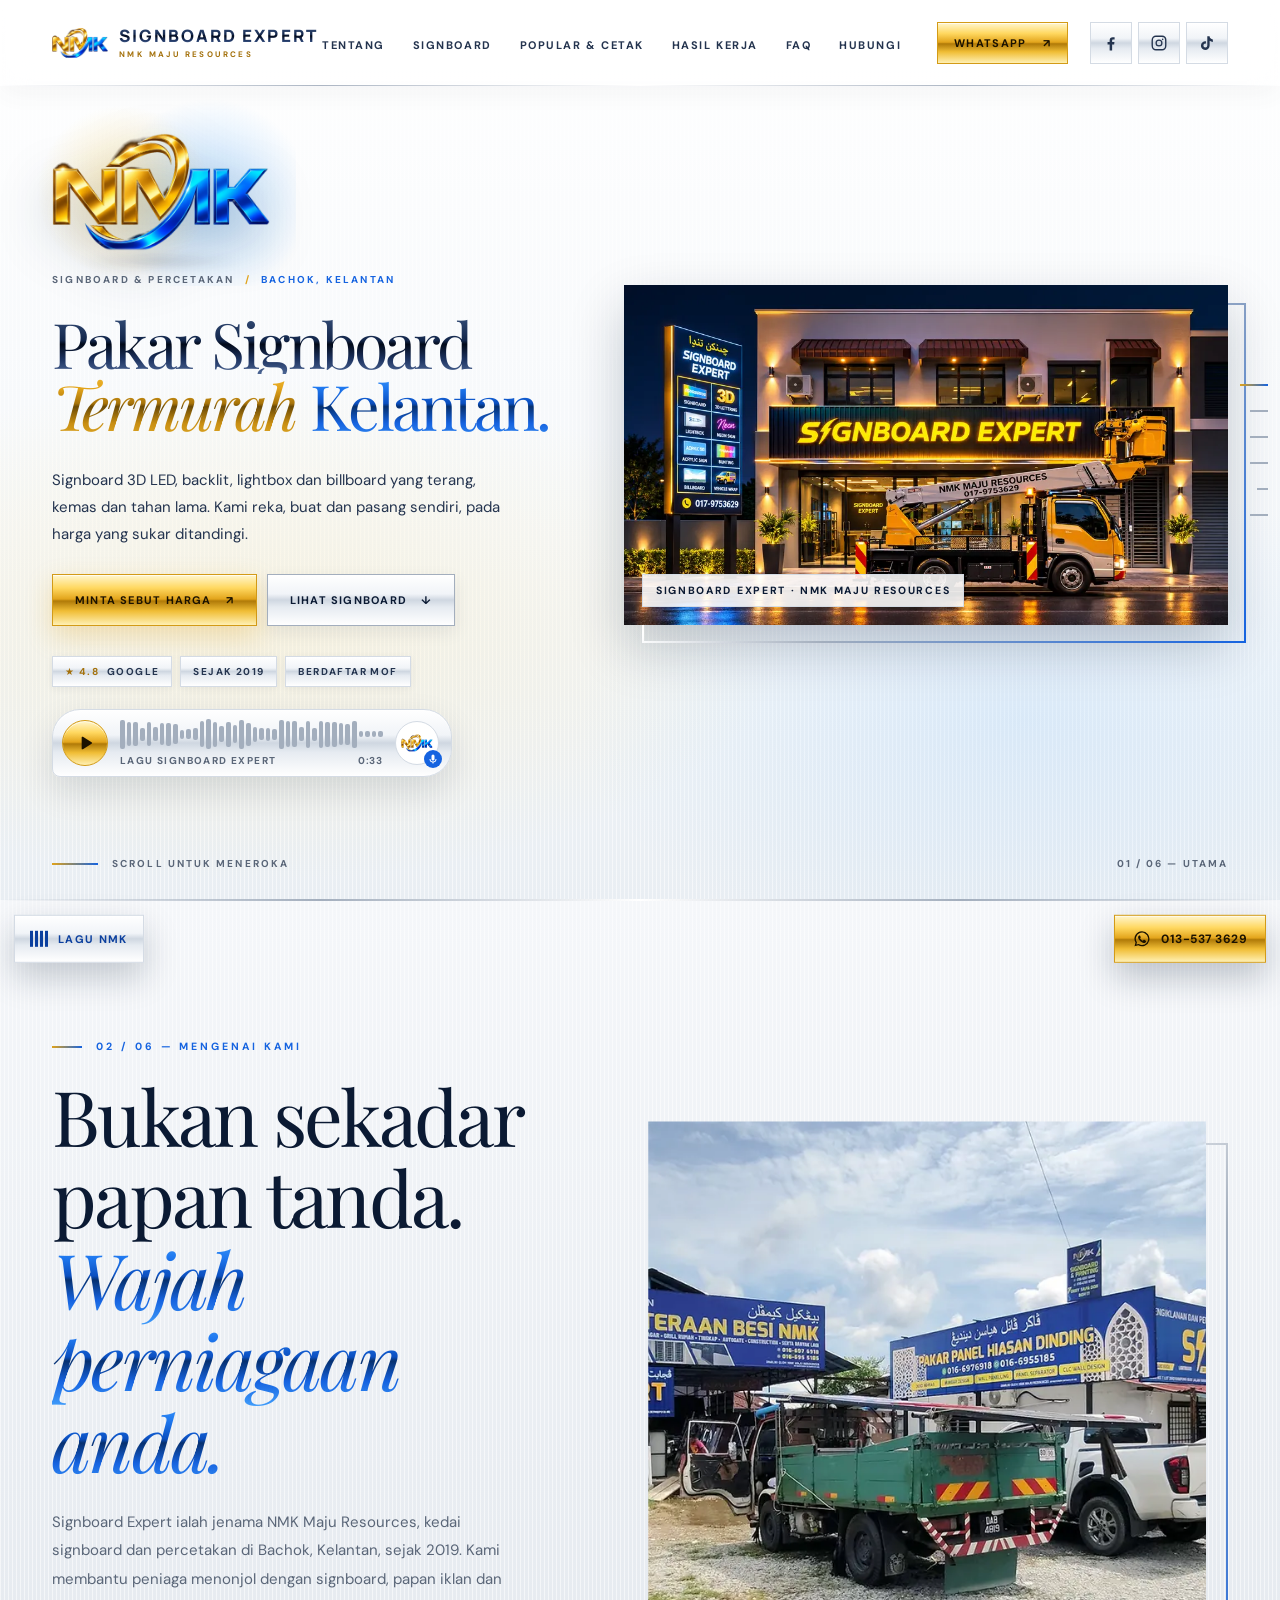
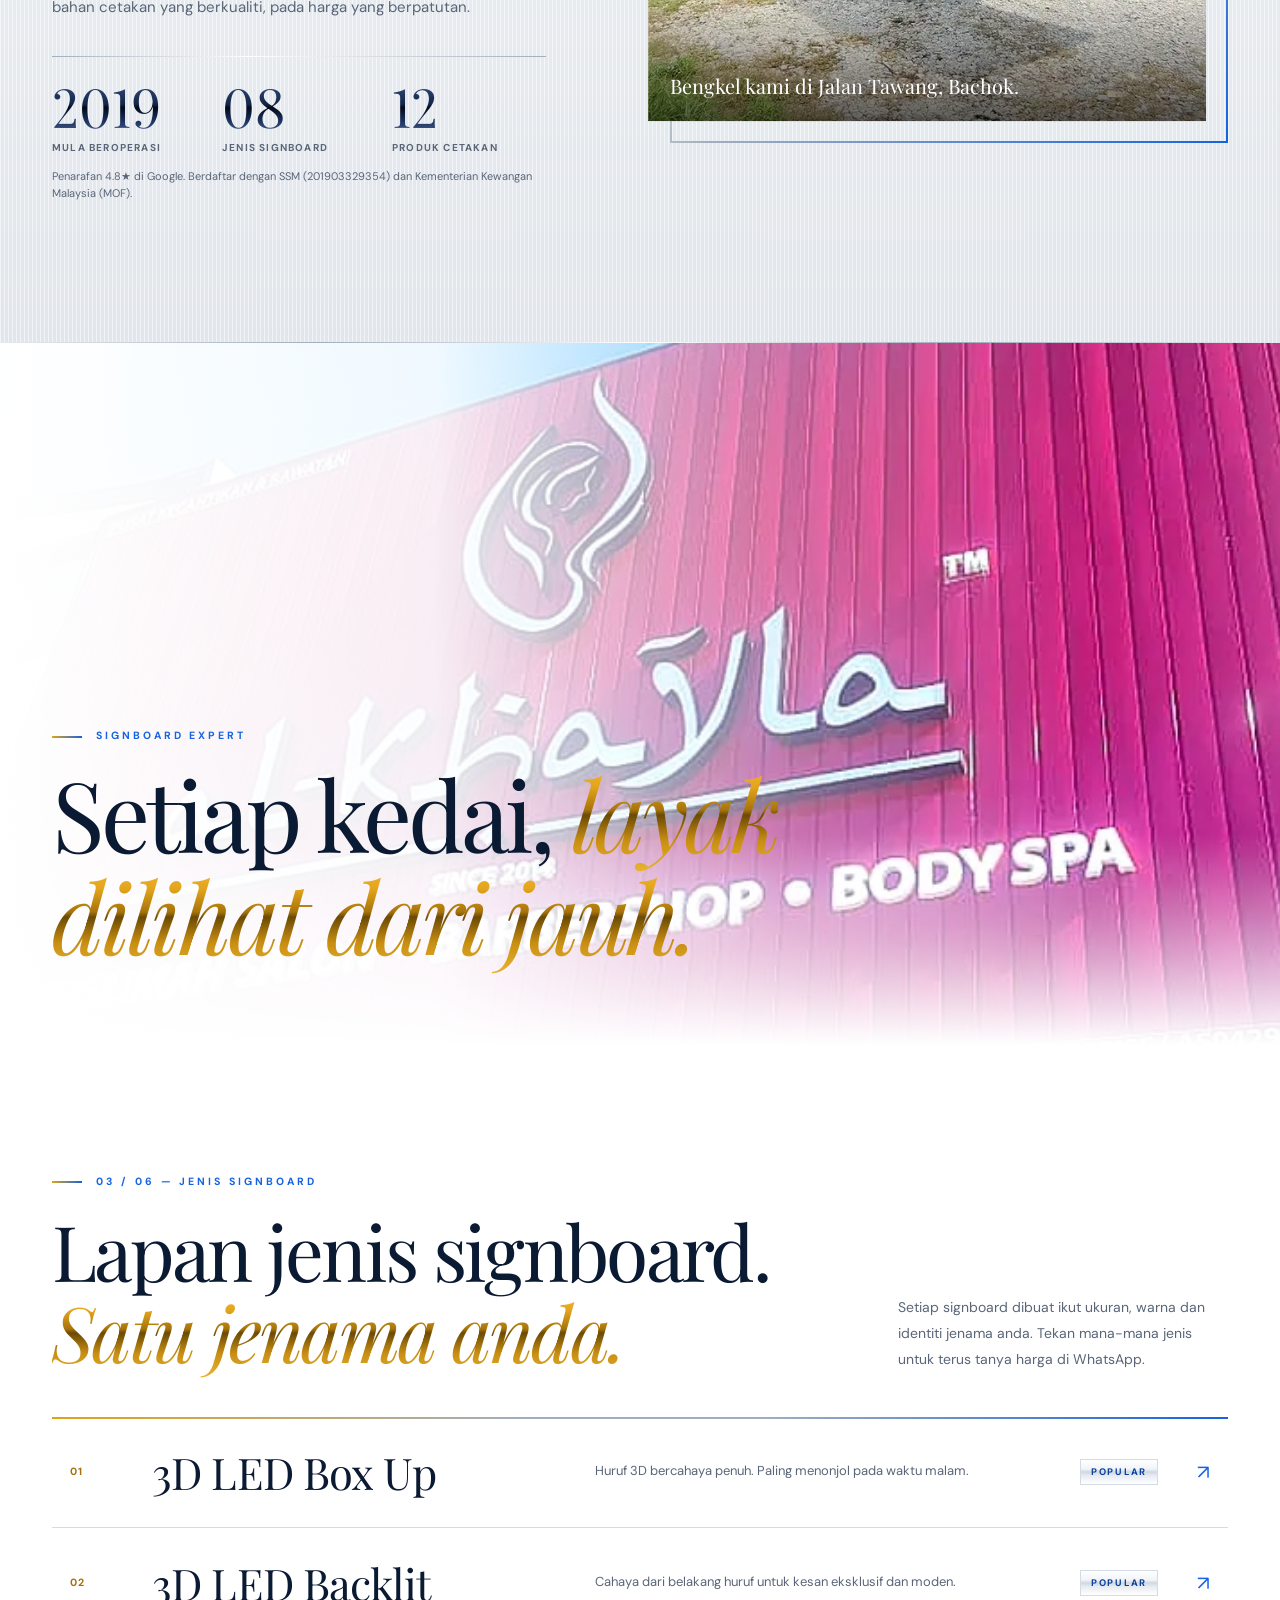
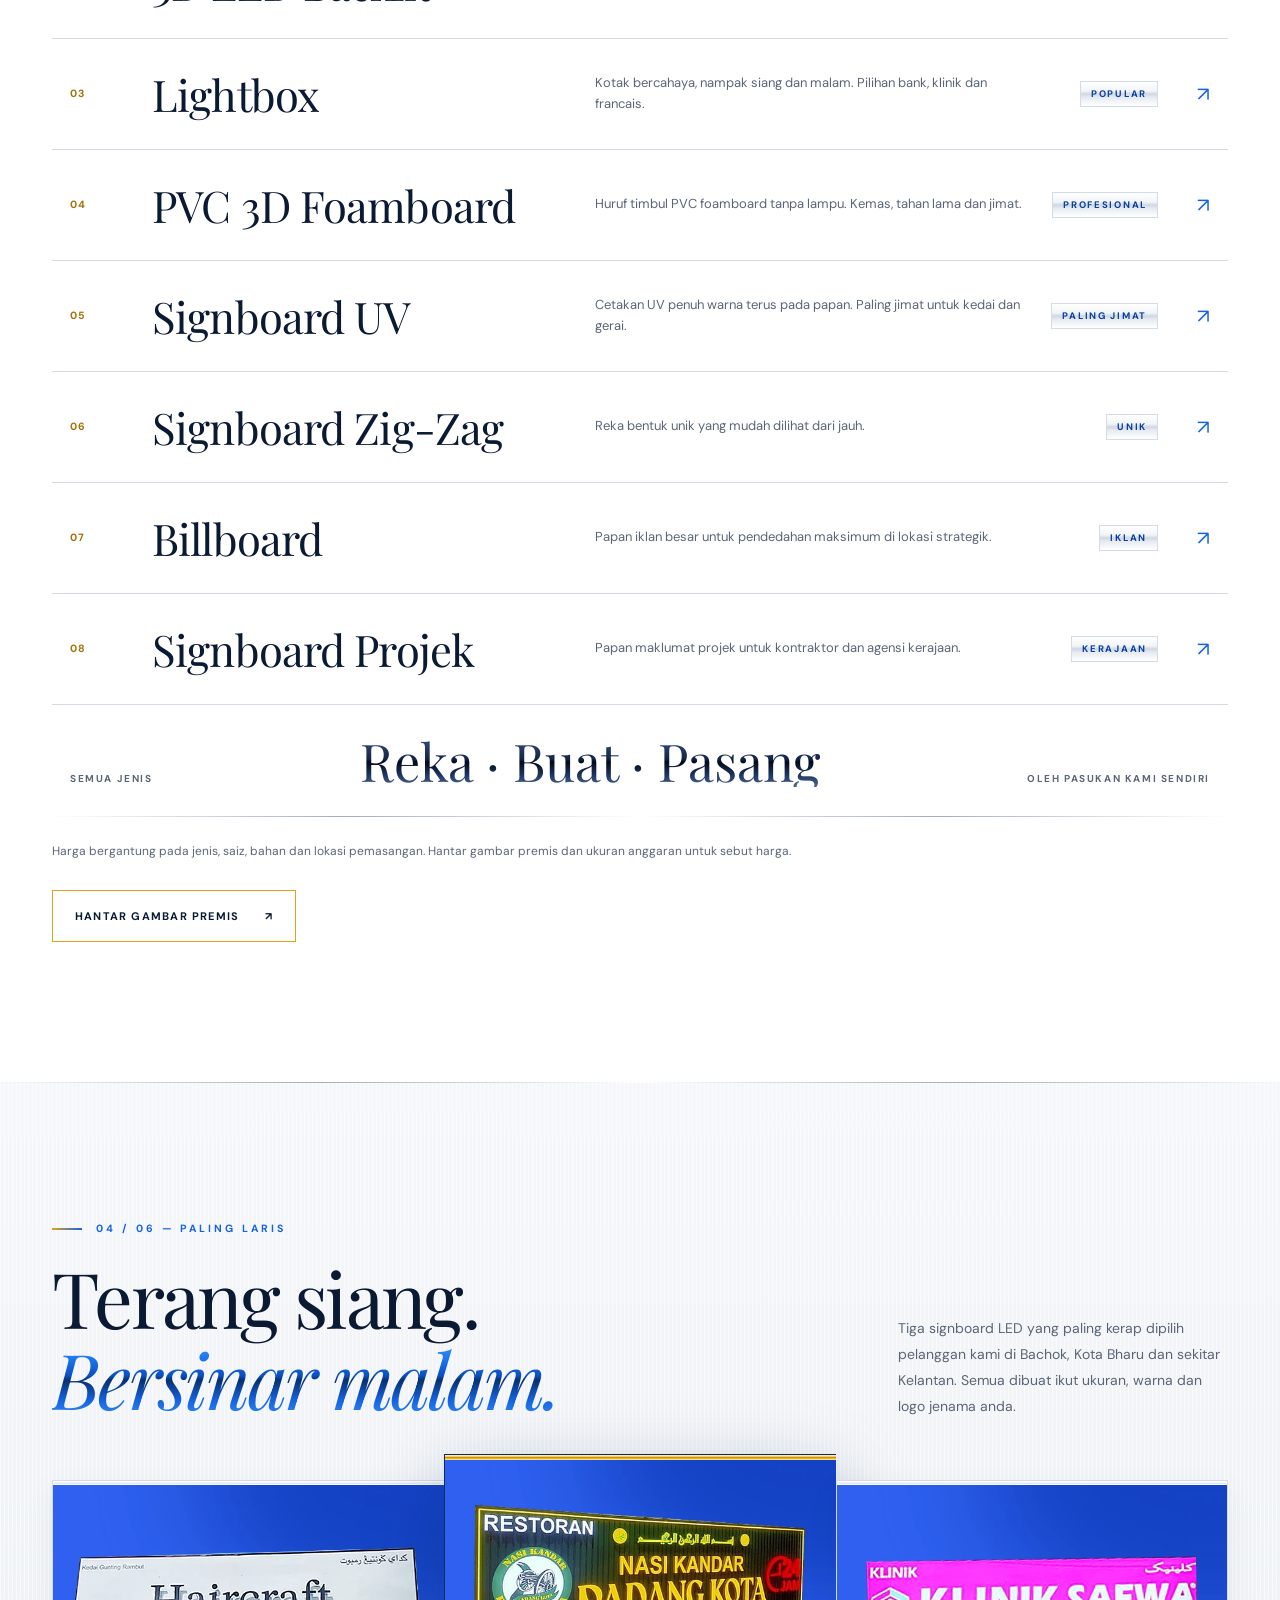
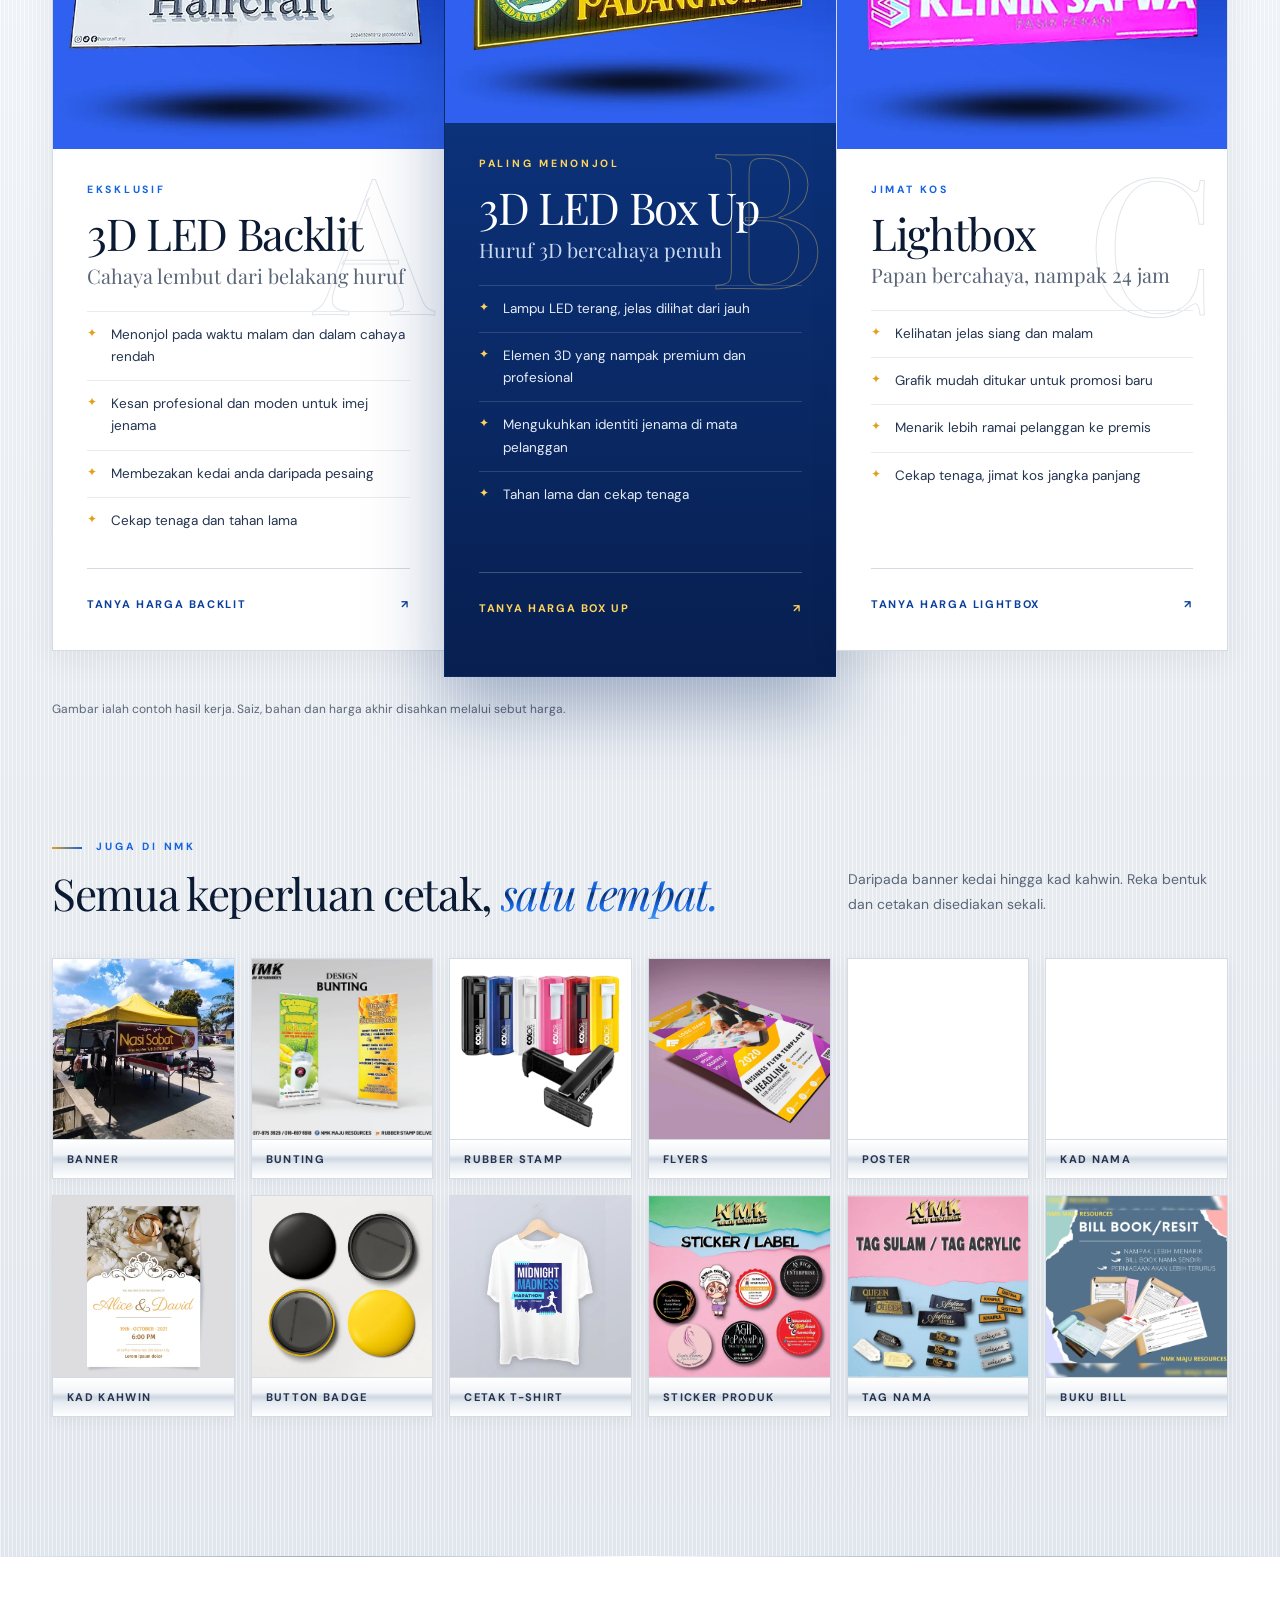
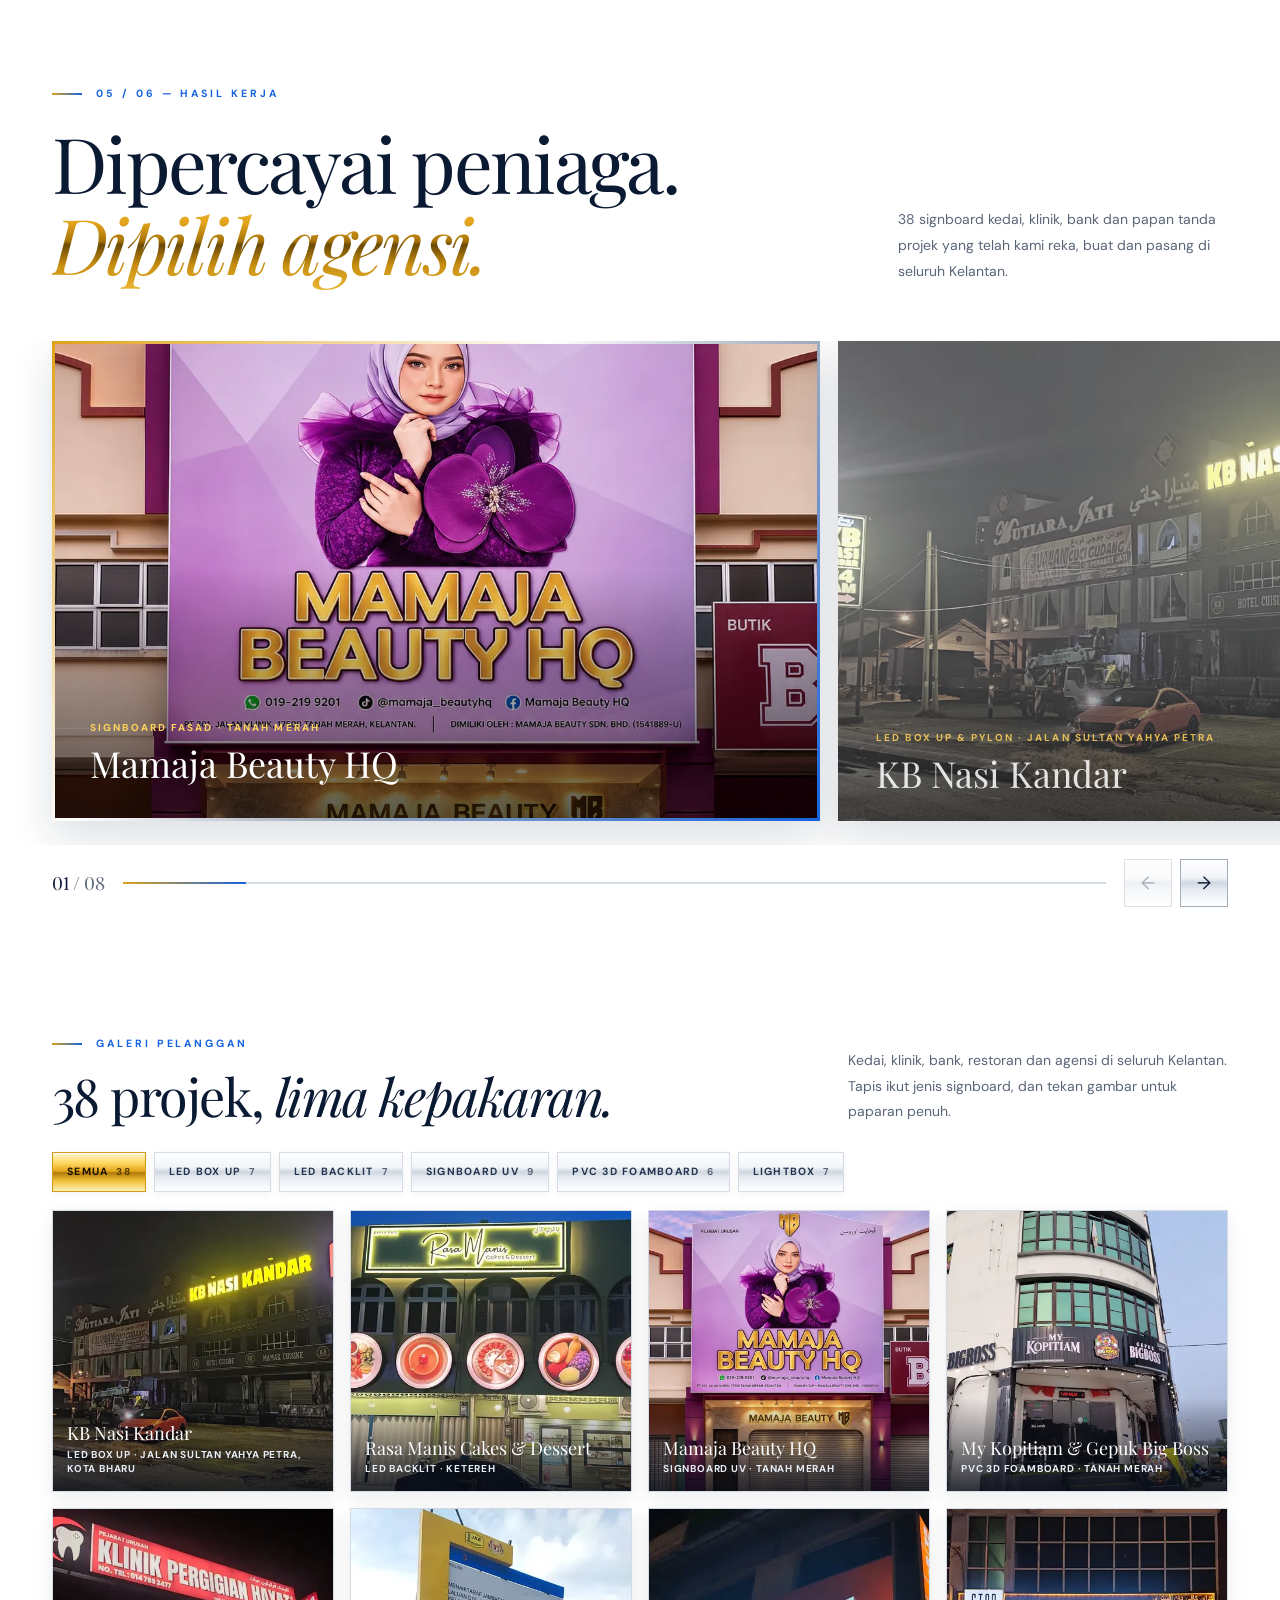
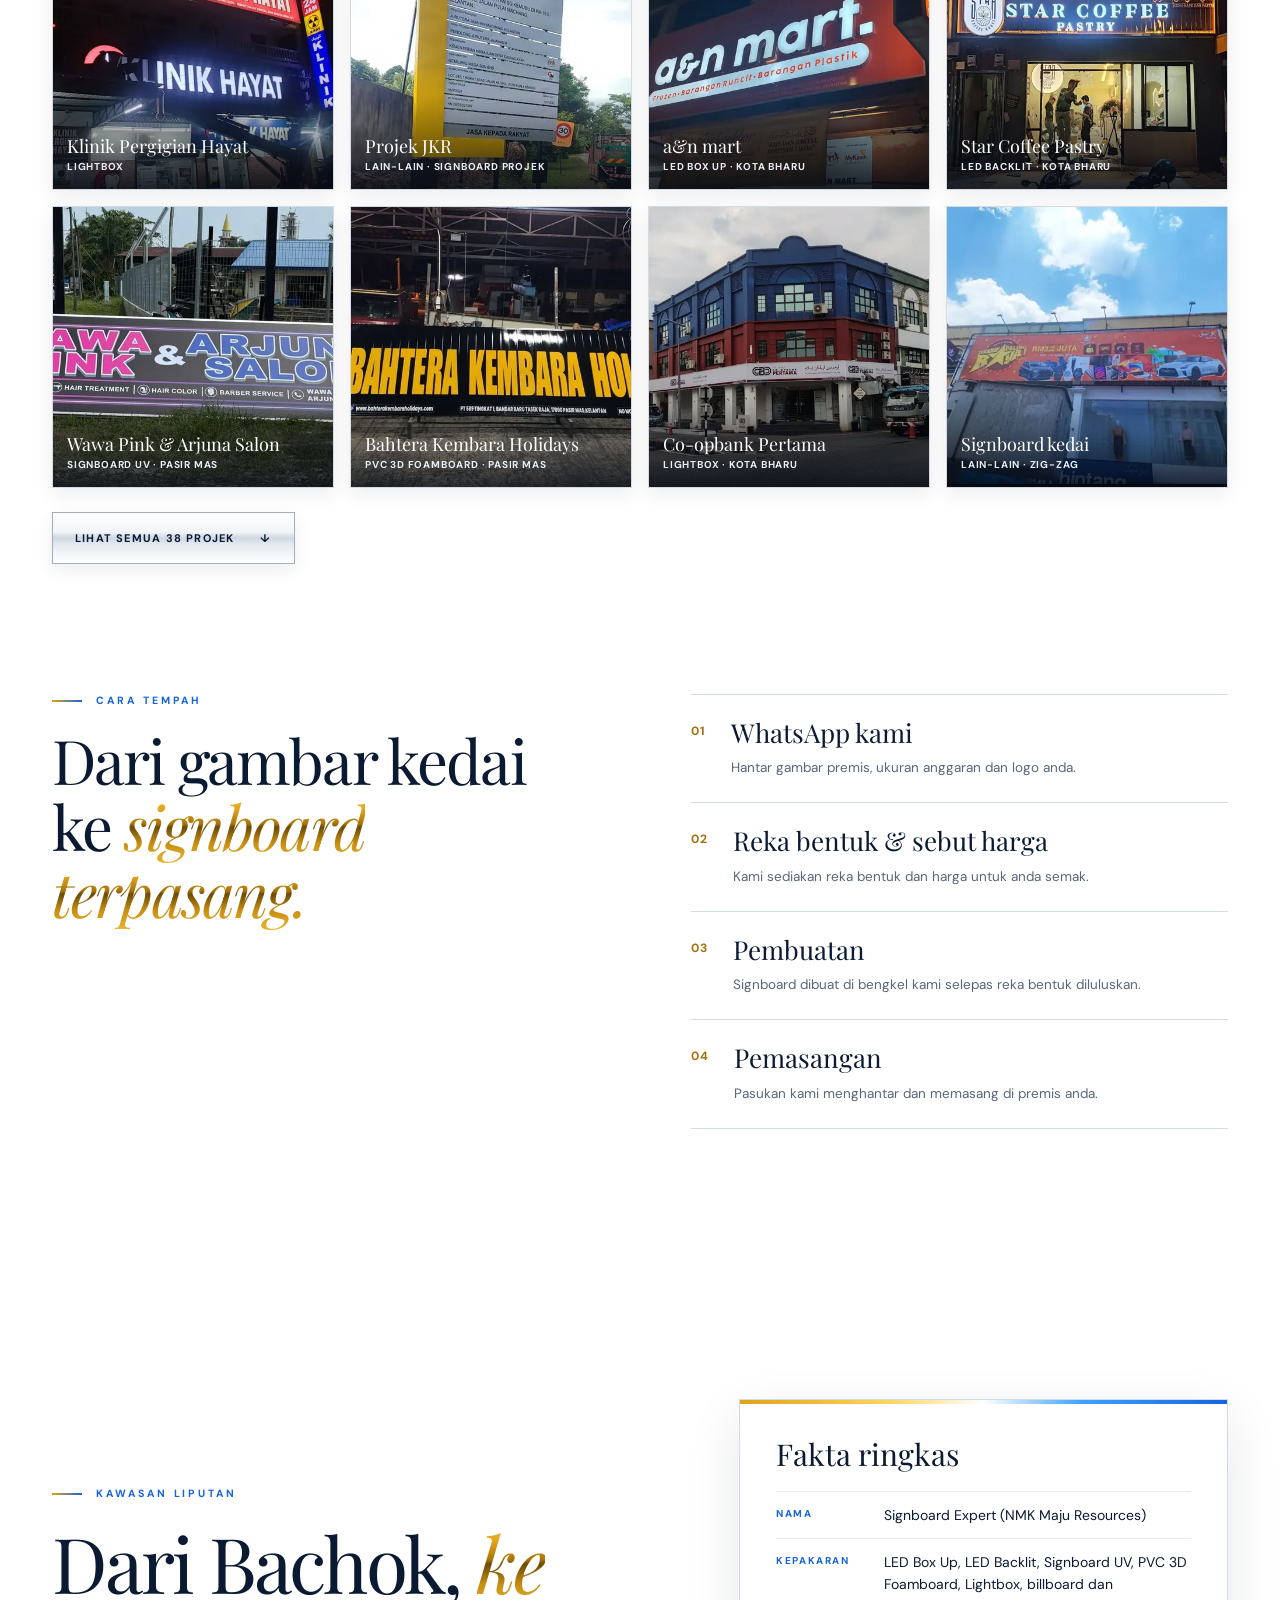
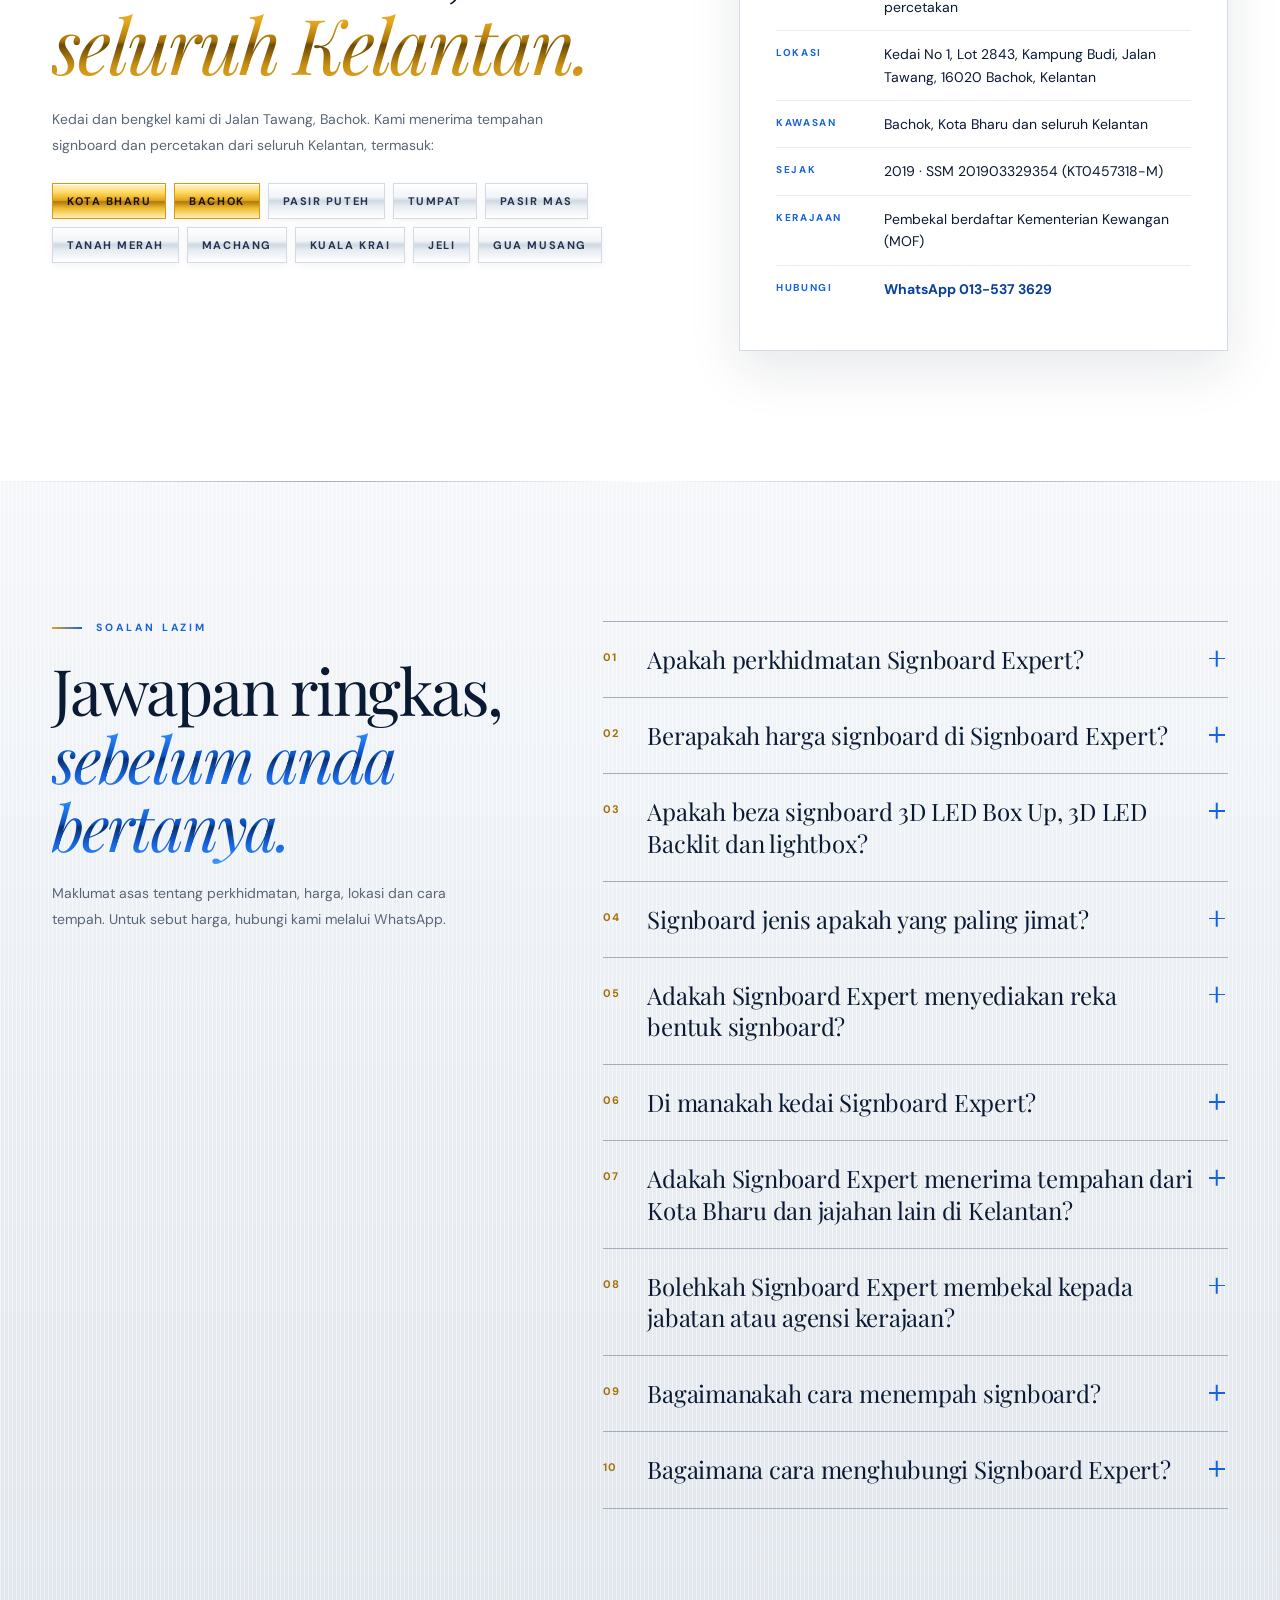
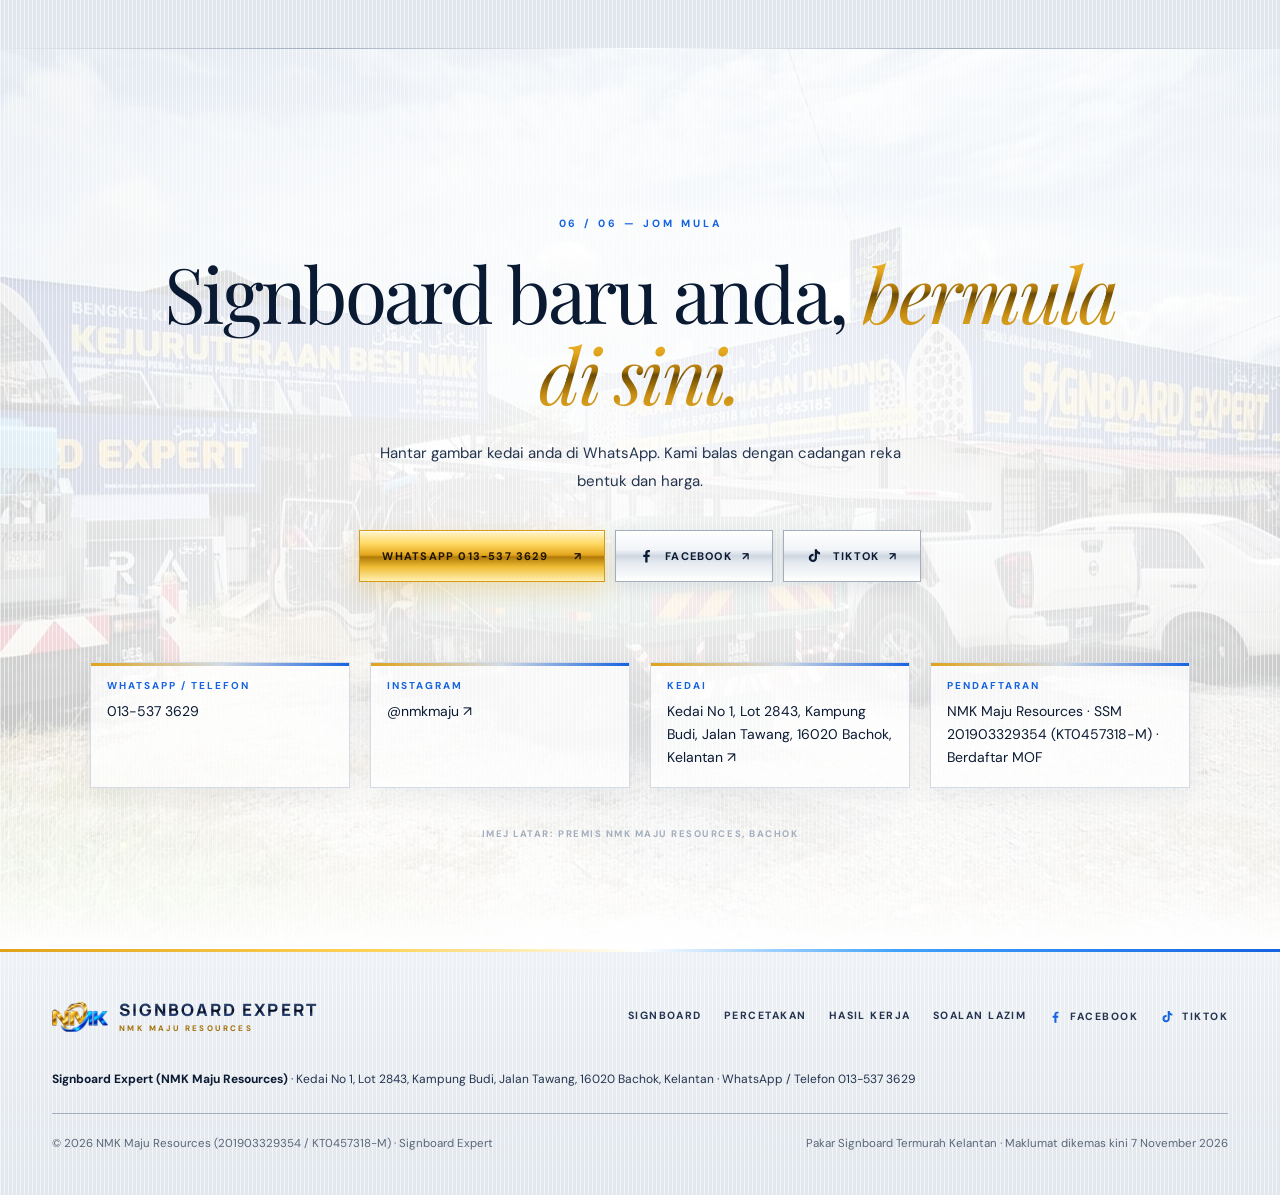
<file: index.html>
<!DOCTYPE html>
<html lang="ms-MY">
<head>
<meta charset="utf-8">
<meta name="viewport" content="width=device-width, initial-scale=1, viewport-fit=cover">
<title>Pakar Signboard Termurah Kelantan | Signboard Expert</title>
<meta name="description" content="Pakar signboard termurah Kelantan. Signboard 3D LED, backlit, lightbox &amp; billboard di Bachok &amp; Kota Bharu. Reka, buat &amp; pasang. WhatsApp 013-537 3629.">
<meta name="keywords" content="signboard Kelantan, signboard Kota Bharu, signboard Bachok, signboard murah, kedai signboard, papan tanda, signboard 3D LED, signboard backlit, lightbox, billboard, percetakan Bachok">
<link rel="canonical" href="https://dynopos.github.io/Nmk/">
<meta name="robots" content="index, follow, max-image-preview:large, max-snippet:-1">
<meta name="author" content="NMK Maju Resources">
<meta name="theme-color" content="#ffffff">
<meta name="format-detection" content="telephone=no">

<!-- SEO tempatan (Kelantan = MY-03) -->
<meta name="geo.region" content="MY-03">
<meta name="geo.placename" content="Bachok, Kelantan">

<!-- Open Graph / perkongsian (Facebook, WhatsApp, TikTok) -->
<meta property="og:type" content="website">
<meta property="og:locale" content="ms_MY">
<meta property="og:site_name" content="Signboard Expert">
<meta property="og:url" content="https://dynopos.github.io/Nmk/">
<meta property="og:title" content="Pakar Signboard Termurah Kelantan | Signboard Expert">
<meta property="og:description" content="Signboard 3D LED, backlit, lightbox, billboard &amp; percetakan. Reka, buat &amp; pasang. NMK Maju Resources, Bachok, Kelantan.">
<meta property="og:image" content="https://dynopos.github.io/Nmk/assets/og-signboard-expert.jpg">
<meta property="og:image:type" content="image/jpeg">
<meta property="og:image:width" content="1200">
<meta property="og:image:height" content="630">
<meta property="og:image:alt" content="Signboard Expert: Pakar Signboard Termurah Kelantan, WhatsApp 013-537 3629">
<meta name="twitter:card" content="summary_large_image">
<meta name="twitter:title" content="Pakar Signboard Termurah Kelantan | Signboard Expert">
<meta name="twitter:description" content="Signboard 3D LED, backlit, lightbox, billboard &amp; percetakan di Kelantan.">
<meta name="twitter:image" content="https://dynopos.github.io/Nmk/assets/og-signboard-expert.jpg">

<!-- Ringkasan untuk enjin carian AI (GEO) -->
<link rel="alternate" type="text/markdown" href="llms.txt" title="Ringkasan Signboard Expert untuk AI">
<link rel="sitemap" type="application/xml" href="sitemap.xml">

<link rel="icon" href="favicon.png" type="image/png">
<link rel="apple-touch-icon" href="apple-touch-icon.png">
<link rel="manifest" href="manifest.webmanifest">
<link rel="preload" as="image" href="assets/hero-kedai-signboard-expert.webp" imagesrcset="assets/hero-kedai-signboard-expert-960.webp 960w, assets/hero-kedai-signboard-expert.webp 1672w" imagesizes="(min-width:1024px) 55vw, 100vw" type="image/webp" fetchpriority="high">
<link rel="preconnect" href="https://fonts.googleapis.com">
<link rel="preconnect" href="https://fonts.gstatic.com" crossorigin>
<link href="https://fonts.googleapis.com/css2?family=DM+Sans:wght@400;500;600;700&family=Manrope:wght@700;800&family=Playfair+Display:ital,wght@0,400;0,500;1,400&display=swap" rel="stylesheet">
<link rel="stylesheet" href="css/style.css?v=20261107-9">
<script>document.documentElement.classList.add('js')</script>

<!-- Data berstruktur: Organisasi, Perniagaan Tempatan, Servis, Laman, Soalan Lazim -->
<script type="application/ld+json">
{
 "@context": "https://schema.org",
 "@graph": [
  {
   "@type": "Organization",
   "@id": "https://dynopos.github.io/Nmk/#organization",
   "name": "Signboard Expert",
   "alternateName": [
    "NMK Maju Resources",
    "Signboard Expert Kelantan",
    "NMK Signboard"
   ],
   "legalName": "NMK Maju Resources",
   "identifier": "201903329354 (KT0457318-M)",
   "foundingDate": "2019-11-27",
   "slogan": "Pakar Signboard Termurah Kelantan",
   "url": "https://dynopos.github.io/Nmk/",
   "logo": {
    "@type": "ImageObject",
    "url": "https://dynopos.github.io/Nmk/assets/logo-nmk.png",
    "width": 1000,
    "height": 542
   },
   "telephone": "+60135373629",
   "sameAs": [
    "https://www.facebook.com/nmkmajuu",
    "https://www.instagram.com/nmkmaju/",
    "https://www.tiktok.com/@nmkmajuresources2",
    "https://maps.google.com/?cid=8241016963970217083"
   ],
   "address": {
    "@type": "PostalAddress",
    "streetAddress": "Kedai No 1, Lot 2843, Kampung Budi, Jalan Tawang",
    "postalCode": "16020",
    "addressLocality": "Bachok",
    "addressRegion": "Kelantan",
    "addressCountry": "MY"
   },
   "contactPoint": {
    "@type": "ContactPoint",
    "telephone": "+60135373629",
    "contactType": "customer service",
    "name": "WhatsApp / Telefon",
    "areaServed": "MY",
    "availableLanguage": [
     "ms",
     "en"
    ]
   }
  },
  {
   "@type": "LocalBusiness",
   "@id": "https://dynopos.github.io/Nmk/#business",
   "name": "Signboard Expert (NMK Maju Resources)",
   "alternateName": [
    "NMK Maju Resources",
    "Signboard Expert Kelantan"
   ],
   "description": "Pakar signboard di Kelantan: mereka, membuat dan memasang signboard 3D LED, backlit, lightbox, billboard dan papan tanda projek, serta perkhidmatan percetakan. Kedai di Bachok, menerima tempahan dari seluruh Kelantan. Pembekal berdaftar MOF.",
   "slogan": "Pakar Signboard Termurah Kelantan",
   "url": "https://dynopos.github.io/Nmk/",
   "parentOrganization": {
    "@id": "https://dynopos.github.io/Nmk/#organization"
   },
   "logo": "https://dynopos.github.io/Nmk/assets/logo-nmk.png",
   "image": [
    "https://dynopos.github.io/Nmk/assets/og-signboard-expert.jpg",
    "https://dynopos.github.io/Nmk/assets/hero-kedai-signboard-expert.webp",
    "https://dynopos.github.io/Nmk/assets/NMK-Maju-Resources-Signboard-Expert-Kota-Bharu-Kelantan.webp",
    "https://dynopos.github.io/Nmk/assets/signboard_backlit_3.webp",
    "https://dynopos.github.io/Nmk/assets/Wanpaku-Coffee-Signboard-Expert-Kota-Bharu.webp"
   ],
   "telephone": "+60135373629",
   "address": {
    "@type": "PostalAddress",
    "streetAddress": "Kedai No 1, Lot 2843, Kampung Budi, Jalan Tawang",
    "postalCode": "16020",
    "addressLocality": "Bachok",
    "addressRegion": "Kelantan",
    "addressCountry": "MY"
   },
   "hasMap": "https://maps.google.com/?cid=8241016963970217083",
   "areaServed": [
    {
     "@type": "AdministrativeArea",
     "name": "Kota Bharu, Kelantan"
    },
    {
     "@type": "AdministrativeArea",
     "name": "Bachok, Kelantan"
    },
    {
     "@type": "AdministrativeArea",
     "name": "Pasir Puteh, Kelantan"
    },
    {
     "@type": "AdministrativeArea",
     "name": "Tumpat, Kelantan"
    },
    {
     "@type": "AdministrativeArea",
     "name": "Pasir Mas, Kelantan"
    },
    {
     "@type": "AdministrativeArea",
     "name": "Tanah Merah, Kelantan"
    },
    {
     "@type": "AdministrativeArea",
     "name": "Machang, Kelantan"
    },
    {
     "@type": "AdministrativeArea",
     "name": "Kuala Krai, Kelantan"
    },
    {
     "@type": "AdministrativeArea",
     "name": "Jeli, Kelantan"
    },
    {
     "@type": "AdministrativeArea",
     "name": "Gua Musang, Kelantan"
    },
    {
     "@type": "State",
     "name": "Kelantan"
    }
   ],
   "sameAs": [
    "https://www.facebook.com/nmkmajuu",
    "https://www.instagram.com/nmkmaju/",
    "https://www.tiktok.com/@nmkmajuresources2",
    "https://maps.google.com/?cid=8241016963970217083"
   ],
   "foundingDate": "2019-11-27",
   "knowsAbout": [
    "Signboard LED Box Up",
    "Signboard LED Backlit",
    "Signboard UV",
    "Signboard PVC 3D foamboard",
    "Lightbox",
    "Billboard",
    "Papan tanda projek",
    "Percetakan banner dan bunting",
    "Rubber stamp"
   ],
   "keywords": "signboard Kelantan, signboard Kota Bharu, signboard Bachok, signboard murah, kedai signboard, papan tanda, signboard 3D LED, signboard backlit, lightbox, billboard, percetakan Bachok",
   "hasOfferCatalog": {
    "@type": "OfferCatalog",
    "name": "Signboard dan percetakan",
    "itemListElement": [
     {
      "@type": "Offer",
      "itemOffered": {
       "@type": "Service",
       "name": "Signboard LED Box Up",
       "description": "Huruf 3D bercahaya penuh, paling menonjol pada waktu malam.",
       "provider": {
        "@id": "https://dynopos.github.io/Nmk/#business"
       },
       "areaServed": {
        "@type": "State",
        "name": "Kelantan"
       }
      }
     },
     {
      "@type": "Offer",
      "itemOffered": {
       "@type": "Service",
       "name": "Signboard LED Backlit",
       "description": "Cahaya dari belakang huruf untuk kesan eksklusif dan moden.",
       "provider": {
        "@id": "https://dynopos.github.io/Nmk/#business"
       },
       "areaServed": {
        "@type": "State",
        "name": "Kelantan"
       }
      }
     },
     {
      "@type": "Offer",
      "itemOffered": {
       "@type": "Service",
       "name": "Signboard lightbox",
       "description": "Kotak bercahaya yang kelihatan siang dan malam; pilihan bank, klinik dan francais.",
       "provider": {
        "@id": "https://dynopos.github.io/Nmk/#business"
       },
       "areaServed": {
        "@type": "State",
        "name": "Kelantan"
       }
      }
     },
     {
      "@type": "Offer",
      "itemOffered": {
       "@type": "Service",
       "name": "Signboard PVC 3D foamboard",
       "description": "Huruf timbul PVC foamboard tanpa lampu; kemas, tahan lama dan jimat.",
       "provider": {
        "@id": "https://dynopos.github.io/Nmk/#business"
       },
       "areaServed": {
        "@type": "State",
        "name": "Kelantan"
       }
      }
     },
     {
      "@type": "Offer",
      "itemOffered": {
       "@type": "Service",
       "name": "Signboard UV",
       "description": "Cetakan UV penuh warna terus pada papan; pilihan paling jimat.",
       "provider": {
        "@id": "https://dynopos.github.io/Nmk/#business"
       },
       "areaServed": {
        "@type": "State",
        "name": "Kelantan"
       }
      }
     },
     {
      "@type": "Offer",
      "itemOffered": {
       "@type": "Service",
       "name": "Signboard zig-zag",
       "description": "Reka bentuk unik yang mudah dilihat dari jauh.",
       "provider": {
        "@id": "https://dynopos.github.io/Nmk/#business"
       },
       "areaServed": {
        "@type": "State",
        "name": "Kelantan"
       }
      }
     },
     {
      "@type": "Offer",
      "itemOffered": {
       "@type": "Service",
       "name": "Billboard",
       "description": "Papan iklan besar untuk pendedahan di lokasi strategik.",
       "provider": {
        "@id": "https://dynopos.github.io/Nmk/#business"
       },
       "areaServed": {
        "@type": "State",
        "name": "Kelantan"
       }
      }
     },
     {
      "@type": "Offer",
      "itemOffered": {
       "@type": "Service",
       "name": "Signboard projek",
       "description": "Papan maklumat projek untuk kontraktor dan agensi kerajaan.",
       "provider": {
        "@id": "https://dynopos.github.io/Nmk/#business"
       },
       "areaServed": {
        "@type": "State",
        "name": "Kelantan"
       }
      }
     },
     {
      "@type": "Offer",
      "itemOffered": {
       "@type": "Service",
       "name": "Percetakan",
       "description": "Banner, bunting, flyers, poster, kad nama, kad kahwin, sticker produk, buku bill, rubber stamp, button badge, tag nama dan cetakan t-shirt.",
       "provider": {
        "@id": "https://dynopos.github.io/Nmk/#business"
       },
       "areaServed": {
        "@type": "State",
        "name": "Kelantan"
       }
      }
     }
    ]
   }
  },
  {
   "@type": "WebSite",
   "@id": "https://dynopos.github.io/Nmk/#website",
   "url": "https://dynopos.github.io/Nmk/",
   "name": "Signboard Expert",
   "alternateName": "NMK Maju Resources",
   "inLanguage": "ms-MY",
   "publisher": {
    "@id": "https://dynopos.github.io/Nmk/#organization"
   }
  },
  {
   "@type": "WebPage",
   "@id": "https://dynopos.github.io/Nmk/#webpage",
   "url": "https://dynopos.github.io/Nmk/",
   "name": "Pakar Signboard Termurah Kelantan | Signboard Expert",
   "description": "Pakar signboard termurah Kelantan. Signboard 3D LED, backlit, lightbox & billboard di Bachok & Kota Bharu. Reka, buat & pasang. WhatsApp 013-537 3629.",
   "inLanguage": "ms-MY",
   "isPartOf": {
    "@id": "https://dynopos.github.io/Nmk/#website"
   },
   "about": {
    "@id": "https://dynopos.github.io/Nmk/#business"
   },
   "primaryImageOfPage": {
    "@type": "ImageObject",
    "url": "https://dynopos.github.io/Nmk/assets/og-signboard-expert.jpg",
    "width": 1200,
    "height": 630
   },
   "speakable": {
    "@type": "SpeakableSpecification",
    "cssSelector": [
     "#hero-title",
     ".hero-copy p",
     "#fakta"
    ]
   },
   "datePublished": "2026-11-07",
   "dateModified": "2026-11-07"
  },
  {
   "@type": "FAQPage",
   "@id": "https://dynopos.github.io/Nmk/#soalan-lazim",
   "isPartOf": {
    "@id": "https://dynopos.github.io/Nmk/#webpage"
   },
   "inLanguage": "ms-MY",
   "mainEntity": [
    {
     "@type": "Question",
     "name": "Apakah perkhidmatan Signboard Expert?",
     "acceptedAnswer": {
      "@type": "Answer",
      "text": "Signboard Expert (NMK Maju Resources) mereka, membuat dan memasang signboard LED Box Up, LED Backlit, lightbox, signboard PVC 3D foamboard, signboard UV, signboard zig-zag, billboard dan papan tanda projek. Kami juga menyediakan percetakan banner, bunting, flyers, poster, kad nama, kad kahwin, sticker produk, buku bill, rubber stamp, button badge, tag nama dan cetakan t-shirt."
     }
    },
    {
     "@type": "Question",
     "name": "Berapakah harga signboard di Signboard Expert?",
     "acceptedAnswer": {
      "@type": "Answer",
      "text": "Harga bergantung pada jenis signboard, saiz, bahan dan lokasi pemasangan. Hantar gambar premis, ukuran anggaran dan logo melalui WhatsApp 013-537 3629 untuk sebut harga."
     }
    },
    {
     "@type": "Question",
     "name": "Apakah beza signboard 3D LED Box Up, 3D LED Backlit dan lightbox?",
     "acceptedAnswer": {
      "@type": "Answer",
      "text": "3D LED Box Up ialah huruf 3D yang bercahaya penuh, paling menonjol pada waktu malam. 3D LED Backlit memancarkan cahaya dari belakang huruf untuk kesan eksklusif dan moden. Lightbox ialah papan bercahaya yang kelihatan siang dan malam, dan grafiknya mudah ditukar bila ada promosi baru."
     }
    },
    {
     "@type": "Question",
     "name": "Signboard jenis apakah yang paling jimat?",
     "acceptedAnswer": {
      "@type": "Answer",
      "text": "Signboard UV (cetakan UV penuh warna) ialah pilihan paling jimat untuk kedai dan gerai. Lightbox pula cekap tenaga dan menjimatkan kos dalam jangka panjang kerana grafiknya boleh ditukar tanpa membuat papan baru."
     }
    },
    {
     "@type": "Question",
     "name": "Adakah Signboard Expert menyediakan reka bentuk signboard?",
     "acceptedAnswer": {
      "@type": "Answer",
      "text": "Ya. Setiap signboard direka khas ikut logo, warna dan identiti jenama pelanggan. Reka bentuk disediakan bersama sebut harga untuk disemak sebelum pembuatan bermula."
     }
    },
    {
     "@type": "Question",
     "name": "Di manakah kedai Signboard Expert?",
     "acceptedAnswer": {
      "@type": "Answer",
      "text": "Kedai No 1, Lot 2843, Kampung Budi, Jalan Tawang, 16020 Bachok, Kelantan."
     }
    },
    {
     "@type": "Question",
     "name": "Adakah Signboard Expert menerima tempahan dari Kota Bharu dan jajahan lain di Kelantan?",
     "acceptedAnswer": {
      "@type": "Answer",
      "text": "Ya. Kedai dan bengkel kami di Bachok, dan kami menerima tempahan dari seluruh Kelantan termasuk Kota Bharu, Bachok, Pasir Puteh, Tumpat, Pasir Mas, Tanah Merah, Machang, Kuala Krai, Jeli dan Gua Musang."
     }
    },
    {
     "@type": "Question",
     "name": "Bolehkah Signboard Expert membekal kepada jabatan atau agensi kerajaan?",
     "acceptedAnswer": {
      "@type": "Answer",
      "text": "Ya. NMK Maju Resources berdaftar dengan Kementerian Kewangan Malaysia (MOF) dalam bidang termasuk papan tanda dan aksesori, billboard, media cetak serta tag, label dan stiker. Kami pernah menyiapkan papan tanda projek untuk JKR."
     }
    },
    {
     "@type": "Question",
     "name": "Bagaimanakah cara menempah signboard?",
     "acceptedAnswer": {
      "@type": "Answer",
      "text": "Ada empat langkah: (1) WhatsApp gambar premis, ukuran anggaran dan logo; (2) kami sediakan reka bentuk dan sebut harga; (3) signboard dibuat di bengkel selepas reka bentuk diluluskan; (4) pasukan kami menghantar dan memasang di premis anda."
     }
    },
    {
     "@type": "Question",
     "name": "Bagaimana cara menghubungi Signboard Expert?",
     "acceptedAnswer": {
      "@type": "Answer",
      "text": "WhatsApp atau telefon 013-537 3629, atau kunjungi kedai kami di Jalan Tawang, Bachok. Kami juga ada di Facebook (nmkmajuu), Instagram (nmkmaju) dan TikTok (@nmkmajuresources2)."
     }
    }
   ]
  }
 ]
}
</script>
</head>
<body>
<a class="skip-link" href="#kandungan">Langkau ke kandungan</a>
<div class="progress" aria-hidden="true"><span id="progress-bar"></span></div>

<!-- ============ NAVIGASI ============ -->
<header class="topbar" id="topbar">
  <div class="wrap topbar-inner">
    <a class="logo" href="#utama" aria-label="Signboard Expert, ke atas">
      <img class="logomark" src="assets/logo-nmk-128.png" width="128" height="128" alt="" aria-hidden="true">
      <span class="logotext"><strong>SIGNBOARD EXPERT</strong><small>NMK MAJU RESOURCES</small></span>
    </a>
    <div class="top-social">
      <a href="https://www.facebook.com/nmkmajuu" target="_blank" rel="noopener" aria-label="Facebook NMK Maju"><svg class="ico" viewBox="0 0 24 24" aria-hidden="true"><path fill="currentColor" d="M13.5 22v-8h2.7l.4-3.2h-3.1V8.8c0-.9.3-1.5 1.6-1.5h1.7V4.4c-.3 0-1.3-.1-2.5-.1-2.5 0-4.1 1.5-4.1 4.2v2.3H7.4V14h2.8v8h3.3Z"/></svg></a>
      <a href="https://www.instagram.com/nmkmaju/" target="_blank" rel="noopener" aria-label="Instagram NMK Maju (@nmkmaju)"><svg class="ico" viewBox="0 0 24 24" aria-hidden="true"><path fill="currentColor" d="M12 7.3a4.7 4.7 0 1 0 0 9.4 4.7 4.7 0 0 0 0-9.4Zm0 7.7a3 3 0 1 1 0-6 3 3 0 0 1 0 6Zm6-7.9a1.1 1.1 0 1 1-2.2 0 1.1 1.1 0 0 1 2.2 0ZM21.9 8.1c0-1.6-.4-3-1.6-4.3A6 6 0 0 0 16 2.1C14.3 2 9.7 2 8 2.1A6 6 0 0 0 3.8 3.8 6 6 0 0 0 2.1 8C2 9.7 2 14.3 2.1 16a6 6 0 0 0 1.7 4.2A6 6 0 0 0 8 21.9c1.7.1 6.3.1 8 0a6 6 0 0 0 4.2-1.7 6 6 0 0 0 1.7-4.2c.1-1.7.1-6.3 0-8Zm-2.2 9.8a3.3 3.3 0 0 1-1.8 1.8c-1.3.5-4.3.4-5.9.4s-4.6.1-5.9-.4a3.3 3.3 0 0 1-1.8-1.8c-.5-1.3-.4-4.3-.4-5.9s-.1-4.6.4-5.9a3.3 3.3 0 0 1 1.8-1.8C7.4 3.8 10.4 4 12 4s4.6-.1 5.9.4a3.3 3.3 0 0 1 1.8 1.8c.5 1.3.4 4.3.4 5.9s.1 4.6-.4 5.9Z"/></svg></a>
      <a href="https://www.tiktok.com/@nmkmajuresources2" target="_blank" rel="noopener" aria-label="TikTok NMK Maju Resources (@nmkmajuresources2)"><svg class="ico" viewBox="0 0 24 24" aria-hidden="true"><path fill="currentColor" d="M16.6 5.8A4.3 4.3 0 0 1 15.5 3h-3.1v12.4a2.6 2.6 0 1 1-2.6-2.6c.3 0 .5 0 .8.1V9.7a5.8 5.8 0 1 0 4.9 5.7V9.1a7.4 7.4 0 0 0 4.3 1.4V7.4a4.3 4.3 0 0 1-3.2-1.6Z"/></svg></a>
    </div>
    <button class="menu-btn" id="menu-btn" type="button" aria-expanded="false" aria-controls="site-nav">
      <span class="menu-label">Menu</span><span class="menu-lines" aria-hidden="true"><i></i><i></i></span>
    </button>
    <nav class="site-nav" id="site-nav" aria-label="Navigasi utama">
      <ol>
        <li><a href="#tentang"><span class="idx">02</span>Tentang</a></li>
        <li><a href="#signboard"><span class="idx">03</span>Signboard</a></li>
        <li><a href="#popular"><span class="idx">04</span>Popular &amp; Cetak</a></li>
        <li><a href="#hasil-kerja"><span class="idx">05</span>Hasil Kerja</a></li>
        <li><a href="#soalan-lazim"><span class="idx">FAQ</span><span class="nav-long">Soalan Lazim</span><span class="nav-short">FAQ</span></a></li>
        <li><a href="#hubungi"><span class="idx">06</span>Hubungi</a></li>
      </ol>
      <a class="nav-cta wa-link" href="https://wa.me/60135373629" target="_blank" rel="noopener" data-message="Assalamualaikum Signboard Expert, saya nak minta sebut harga signboard.">WhatsApp <span class="nav-cta-num">013-537 3629</span> <span aria-hidden="true">↗</span></a>
      <div class="nav-social">
        <a href="https://www.facebook.com/nmkmajuu" target="_blank" rel="noopener"><svg class="ico" viewBox="0 0 24 24" aria-hidden="true"><path fill="currentColor" d="M13.5 22v-8h2.7l.4-3.2h-3.1V8.8c0-.9.3-1.5 1.6-1.5h1.7V4.4c-.3 0-1.3-.1-2.5-.1-2.5 0-4.1 1.5-4.1 4.2v2.3H7.4V14h2.8v8h3.3Z"/></svg>Facebook</a>
        <a href="https://www.instagram.com/nmkmaju/" target="_blank" rel="noopener">Instagram</a>
        <a href="https://www.tiktok.com/@nmkmajuresources2" target="_blank" rel="noopener"><svg class="ico" viewBox="0 0 24 24" aria-hidden="true"><path fill="currentColor" d="M16.6 5.8A4.3 4.3 0 0 1 15.5 3h-3.1v12.4a2.6 2.6 0 1 1-2.6-2.6c.3 0 .5 0 .8.1V9.7a5.8 5.8 0 1 0 4.9 5.7V9.1a7.4 7.4 0 0 0 4.3 1.4V7.4a4.3 4.3 0 0 1-3.2-1.6Z"/></svg>TikTok</a>
      </div>
      <p class="nav-foot">Jalan Tawang, Bachok, Kelantan · <a href="tel:+60135373629">013-537 3629</a></p>
    </nav>
  </div>
</header>

<!-- Penunjuk babak (desktop) -->
<nav class="scenes" id="scenes" aria-label="Babak halaman">
  <a href="#utama" data-target="utama"><span>01 Utama</span></a>
  <a href="#tentang" data-target="tentang"><span>02 Tentang</span></a>
  <a href="#signboard" data-target="signboard"><span>03 Signboard</span></a>
  <a href="#popular" data-target="popular"><span>04 Popular</span></a>
  <a href="#hasil-kerja" data-target="hasil-kerja"><span>05 Hasil kerja</span></a>
  <a href="#hubungi" data-target="hubungi"><span>06 Hubungi</span></a>
</nav>

<main id="kandungan">

<!-- ============ BABAK 01 · HERO ============ -->
<section class="hero scene" id="utama" aria-labelledby="hero-title">
  <div class="letterbox" aria-hidden="true"></div>
  <div class="wrap hero-main">
    <figure class="hero-photo intro-anim" style="--d:.2s">
      <img src="assets/hero-kedai-signboard-expert.webp" srcset="assets/hero-kedai-signboard-expert-960.webp 960w, assets/hero-kedai-signboard-expert.webp 1672w" sizes="(min-width:1024px) 55vw, 100vw" width="1672" height="941" alt="Kedai Signboard Expert dengan signboard LED bercahaya dan trak kren NMK Maju Resources" fetchpriority="high" decoding="async">
      <figcaption>Signboard Expert · NMK Maju Resources</figcaption>
    </figure>
    <div class="hero-text">
      <div class="hero-emblem intro-anim" style="--d:.35s">
        <span class="halo" aria-hidden="true"></span>
        <picture>
          <source srcset="assets/logo-nmk.webp" type="image/webp">
          <img src="assets/logo-nmk.png" width="1000" height="542" alt="Logo NMK Maju Resources" decoding="async">
        </picture>
        <span class="sheen" aria-hidden="true"></span>
      </div>
      <p class="hero-index intro-anim" style="--d:.5s"><span class="hi-a">Signboard &amp; percetakan</span> <span class="sep">/</span> <span class="hi-b">Bachok, Kelantan</span></p>
      <h1 id="hero-title">
        <span class="mask"><span class="intro-anim chrome-ink" style="--d:.65s">Pakar Signboard</span></span>
        <span class="mask"><span class="intro-anim" style="--d:.8s"><i class="chrome-gold">Termurah</i> <span class="chrome-blue">Kelantan.</span></span></span>
      </h1>
      <div class="hero-copy intro-anim" style="--d:1.05s">
        <p>Signboard 3D LED, backlit, lightbox dan billboard yang terang, kemas dan tahan lama. Kami reka, buat dan pasang sendiri, pada harga yang sukar ditandingi.</p>
        <div class="hero-actions">
          <a class="btn btn-gold wa-link" href="https://wa.me/60135373629" target="_blank" rel="noopener" data-message="Assalamualaikum Signboard Expert, saya nak minta sebut harga signboard.">Minta sebut harga <span aria-hidden="true">↗</span></a>
          <a class="btn btn-ghost" href="#signboard">Lihat signboard <span aria-hidden="true">↓</span></a>
        </div>
      </div>
      <div class="hero-badges intro-anim" style="--d:1.25s">
        <span><b>★ 4.8</b> Google</span>
        <span>Sejak 2019</span>
        <span>Berdaftar MOF</span>
      </div>
      <div class="voice-note intro-anim" style="--d:1.4s" id="voice-note">
        <button type="button" class="vn-play" id="vn-play" aria-label="Main lagu Signboard Expert" aria-pressed="false">
          <svg class="i-play" viewBox="0 0 24 24" aria-hidden="true"><path fill="currentColor" d="M8 5.5v13a1 1 0 0 0 1.5.86l10.4-6.5a1 1 0 0 0 0-1.72L9.5 4.64A1 1 0 0 0 8 5.5Z"/></svg>
          <svg class="i-pause" viewBox="0 0 24 24" aria-hidden="true"><path fill="currentColor" d="M7 5h3.5v14H7zM13.5 5H17v14h-3.5z"/></svg>
        </button>
        <div class="vn-body">
          <div class="vn-wave" id="vn-wave">
            <span class="vn-bars" aria-hidden="true"><i style="--h:97%"></i><i style="--h:80%"></i><i style="--h:81%"></i><i style="--h:43%"></i><i style="--h:80%"></i><i style="--h:46%"></i><i style="--h:73%"></i><i style="--h:77%"></i><i style="--h:66%"></i><i style="--h:30%"></i><i style="--h:34%"></i><i style="--h:39%"></i><i style="--h:86%"></i><i style="--h:100%"></i><i style="--h:84%"></i><i style="--h:54%"></i><i style="--h:83%"></i><i style="--h:62%"></i><i style="--h:97%"></i><i style="--h:76%"></i><i style="--h:49%"></i><i style="--h:40%"></i><i style="--h:43%"></i><i style="--h:37%"></i><i style="--h:97%"></i><i style="--h:85%"></i><i style="--h:85%"></i><i style="--h:45%"></i><i style="--h:90%"></i><i style="--h:43%"></i><i style="--h:91%"></i><i style="--h:84%"></i><i style="--h:84%"></i><i style="--h:75%"></i><i style="--h:70%"></i><i style="--h:90%"></i><i style="--h:22%"></i><i style="--h:22%"></i><i style="--h:22%"></i><i style="--h:22%"></i></span>
            <input type="range" class="vn-seek" id="vn-seek" min="0" max="33" step="0.1" value="0" aria-label="Kedudukan lagu">
          </div>
          <div class="vn-meta"><span class="vn-title">Lagu Signboard Expert</span><span class="vn-time" id="vn-time">0:33</span></div>
        </div>
        <span class="vn-avatar" aria-hidden="true"><img src="assets/logo-nmk-128.png" width="128" height="128" alt=""><svg viewBox="0 0 24 24"><path fill="currentColor" d="M12 15a3 3 0 0 0 3-3V6a3 3 0 1 0-6 0v6a3 3 0 0 0 3 3Zm5-3a5 5 0 0 1-10 0H5a7 7 0 0 0 6 6.92V21h2v-2.08A7 7 0 0 0 19 12h-2Z"/></svg></span>
        <audio id="vn-audio" preload="metadata">
          <source src="assets/audio/lagu-nmk.ogg" type="audio/ogg; codecs=opus">
          <source src="assets/audio/lagu-nmk.m4a" type="audio/mp4">
        </audio>
      </div>
    </div>
  </div>
  <div class="wrap hero-footer intro-anim" style="--d:1.3s" aria-hidden="true">
    <span class="scrollmark"><span class="scrollline"></span>Scroll untuk meneroka</span>
    <span>01 / 06 — Utama</span>
  </div>
</section>

<!-- ============ BABAK 02 · TENTANG ============ -->
<section class="chapter steel scene" id="tentang" aria-labelledby="tentang-title">
  <div class="wrap chapter-grid">
    <div class="chapter-text">
      <p class="scene-tag reveal">02 / 06 — Mengenai kami</p>
      <h2 id="tentang-title" class="reveal">Bukan sekadar papan tanda. <em>Wajah perniagaan anda.</em></h2>
      <p class="lead reveal">Signboard Expert ialah jenama NMK Maju Resources, kedai signboard dan percetakan di Bachok, Kelantan, sejak 2019. Kami membantu peniaga menonjol dengan signboard, papan iklan dan bahan cetakan yang berkualiti, pada harga yang berpatutan.</p>
      <div class="numberline reveal">
        <div><b>2019</b><small>Mula beroperasi</small></div>
        <div><b data-count="8">08</b><small>Jenis signboard</small></div>
        <div><b data-count="12">12</b><small>Produk cetakan</small></div>
      </div>
      <p class="fineprint reveal">Penarafan 4.8★ di Google. Berdaftar dengan SSM (201903329354) dan Kementerian Kewangan Malaysia (MOF).</p>
    </div>
    <figure class="chapter-photo reveal-img">
      <div class="photo-frame">
        <img src="assets/NMK-Maju-Resources-Signboard-Expert-Kota-Bharu-Kelantan.webp" width="1600" height="722" loading="lazy" decoding="async" alt="Premis dan bengkel NMK Maju Resources di Jalan Tawang, Bachok">
        <figcaption>Bengkel kami di Jalan Tawang, Bachok.</figcaption>
      </div>
    </figure>
  </div>
</section>

<!-- Peralihan babak -->
<section class="interlude" aria-label="Peralihan ke jenis signboard">
  <div class="interlude-media" aria-hidden="true"><img src="assets/al-khayla-Signboard-Expert-Kota-Bharu.webp" width="800" height="800" loading="lazy" decoding="async" alt=""></div>
  <div class="wrap interlude-text">
    <p class="scene-tag reveal">Signboard Expert</p>
    <p class="interlude-title reveal">Setiap kedai, <em>layak dilihat dari jauh.</em></p>
  </div>
</section>

<!-- ============ BABAK 03 · JENIS SIGNBOARD ============ -->
<section class="types scene" id="signboard" aria-labelledby="signboard-title">
  <div class="wrap">
    <div class="split-head">
      <div>
        <p class="scene-tag reveal">03 / 06 — Jenis signboard</p>
        <h2 id="signboard-title" class="reveal">Lapan jenis signboard.<br><em>Satu jenama anda.</em></h2>
      </div>
      <p class="reveal">Setiap signboard dibuat ikut ukuran, warna dan identiti jenama anda. Tekan mana-mana jenis untuk terus tanya harga di WhatsApp.</p>
    </div>

    <ol class="type-list reveal" aria-label="Jenis signboard">
      <li><a class="type-row wa-link" href="https://wa.me/60135373629" target="_blank" rel="noopener" data-message="Assalamualaikum Signboard Expert, saya nak tanya harga signboard 3D LED Box Up Lettering.">
        <span class="n">01</span><span class="name">3D LED Box Up</span><small>Huruf 3D bercahaya penuh. Paling menonjol pada waktu malam.</small><span class="tag">Popular</span><span class="arr" aria-hidden="true">↗</span></a></li>
      <li><a class="type-row wa-link" href="https://wa.me/60135373629" target="_blank" rel="noopener" data-message="Assalamualaikum Signboard Expert, saya nak tanya harga signboard 3D LED Backlit.">
        <span class="n">02</span><span class="name">3D LED Backlit</span><small>Cahaya dari belakang huruf untuk kesan eksklusif dan moden.</small><span class="tag">Popular</span><span class="arr" aria-hidden="true">↗</span></a></li>
      <li><a class="type-row wa-link" href="https://wa.me/60135373629" target="_blank" rel="noopener" data-message="Assalamualaikum Signboard Expert, saya nak tanya harga signboard lightbox.">
        <span class="n">03</span><span class="name">Lightbox</span><small>Kotak bercahaya, nampak siang dan malam. Pilihan bank, klinik dan francais.</small><span class="tag">Popular</span><span class="arr" aria-hidden="true">↗</span></a></li>
      <li><a class="type-row wa-link" href="https://wa.me/60135373629" target="_blank" rel="noopener" data-message="Assalamualaikum Signboard Expert, saya nak tanya harga signboard PVC 3D foamboard.">
        <span class="n">04</span><span class="name">PVC 3D Foamboard</span><small>Huruf timbul PVC foamboard tanpa lampu. Kemas, tahan lama dan jimat.</small><span class="tag">Profesional</span><span class="arr" aria-hidden="true">↗</span></a></li>
      <li><a class="type-row wa-link" href="https://wa.me/60135373629" target="_blank" rel="noopener" data-message="Assalamualaikum Signboard Expert, saya nak tanya harga signboard UV.">
        <span class="n">05</span><span class="name">Signboard UV</span><small>Cetakan UV penuh warna terus pada papan. Paling jimat untuk kedai dan gerai.</small><span class="tag">Paling jimat</span><span class="arr" aria-hidden="true">↗</span></a></li>
      <li><a class="type-row wa-link" href="https://wa.me/60135373629" target="_blank" rel="noopener" data-message="Assalamualaikum Signboard Expert, saya nak tanya harga signboard zig-zag.">
        <span class="n">06</span><span class="name">Signboard Zig-Zag</span><small>Reka bentuk unik yang mudah dilihat dari jauh.</small><span class="tag">Unik</span><span class="arr" aria-hidden="true">↗</span></a></li>
      <li><a class="type-row wa-link" href="https://wa.me/60135373629" target="_blank" rel="noopener" data-message="Assalamualaikum Signboard Expert, saya nak tanya harga billboard.">
        <span class="n">07</span><span class="name">Billboard</span><small>Papan iklan besar untuk pendedahan maksimum di lokasi strategik.</small><span class="tag">Iklan</span><span class="arr" aria-hidden="true">↗</span></a></li>
      <li><a class="type-row wa-link" href="https://wa.me/60135373629" target="_blank" rel="noopener" data-message="Assalamualaikum Signboard Expert, saya nak tanya harga papan tanda projek.">
        <span class="n">08</span><span class="name">Signboard Projek</span><small>Papan maklumat projek untuk kontraktor dan agensi kerajaan.</small><span class="tag">Kerajaan</span><span class="arr" aria-hidden="true">↗</span></a></li>
    </ol>
    <div class="type-total reveal">
      <span>Semua jenis</span>
      <strong class="chrome-ink">Reka · Buat · Pasang</strong>
      <span>oleh pasukan kami sendiri</span>
    </div>
    <p class="disclaimer reveal">Harga bergantung pada jenis, saiz, bahan dan lokasi pemasangan. Hantar gambar premis dan ukuran anggaran untuk sebut harga.</p>
    <a href="https://wa.me/60135373629" class="btn btn-line wa-link reveal" target="_blank" rel="noopener" data-message="Assalamualaikum Signboard Expert, saya nak minta sebut harga signboard. Ini gambar premis saya:">Hantar gambar premis <span aria-hidden="true">↗</span></a>
  </div>
</section>

<!-- ============ BABAK 04 · POPULAR + PERCETAKAN ============ -->
<section class="packages steel scene" id="popular" aria-labelledby="popular-title">
  <div class="wrap">
    <div class="split-head">
      <div>
        <p class="scene-tag reveal">04 / 06 — Paling laris</p>
        <h2 id="popular-title" class="reveal">Terang siang.<br><em>Bersinar malam.</em></h2>
      </div>
      <p class="reveal">Tiga signboard LED yang paling kerap dipilih pelanggan kami di Bachok, Kota Bharu dan sekitar Kelantan. Semua dibuat ikut ukuran, warna dan logo jenama anda.</p>
    </div>

    <div class="pack-stage">
      <article class="pack reveal" aria-labelledby="pk-backlit">
        <div class="pack-img"><img src="assets/3D-LED-Backlit-popular.webp" width="640" height="640" loading="lazy" decoding="async" alt="Contoh signboard 3D LED backlit"></div>
        <div class="pack-body">
          <span class="pack-letter" aria-hidden="true">A</span>
          <p class="over">Eksklusif</p>
          <h3 id="pk-backlit">3D LED Backlit</h3>
          <p class="price">Cahaya lembut dari belakang huruf</p>
          <ul>
            <li>Menonjol pada waktu malam dan dalam cahaya rendah</li>
            <li>Kesan profesional dan moden untuk imej jenama</li>
            <li>Membezakan kedai anda daripada pesaing</li>
            <li>Cekap tenaga dan tahan lama</li>
          </ul>
          <a class="packlink wa-link" href="https://wa.me/60135373629" target="_blank" rel="noopener" data-message="Assalamualaikum Signboard Expert, saya berminat signboard 3D LED Backlit. Boleh bagi sebut harga?">Tanya harga Backlit <span aria-hidden="true">↗</span></a>
        </div>
      </article>
      <article class="pack featured reveal" aria-labelledby="pk-boxup">
        <div class="pack-img"><img src="assets/3D-LED-Box-Up-Lettering-popular-2.webp" width="640" height="640" loading="lazy" decoding="async" alt="Contoh signboard 3D LED box up lettering"></div>
        <div class="pack-body">
          <span class="pack-letter" aria-hidden="true">B</span>
          <p class="over">Paling menonjol</p>
          <h3 id="pk-boxup">3D LED Box Up</h3>
          <p class="price">Huruf 3D bercahaya penuh</p>
          <ul>
            <li>Lampu LED terang, jelas dilihat dari jauh</li>
            <li>Elemen 3D yang nampak premium dan profesional</li>
            <li>Mengukuhkan identiti jenama di mata pelanggan</li>
            <li>Tahan lama dan cekap tenaga</li>
          </ul>
          <a class="packlink wa-link" href="https://wa.me/60135373629" target="_blank" rel="noopener" data-message="Assalamualaikum Signboard Expert, saya berminat signboard 3D LED Box Up Lettering. Boleh bagi sebut harga?">Tanya harga Box Up <span aria-hidden="true">↗</span></a>
        </div>
      </article>
      <article class="pack reveal" aria-labelledby="pk-lightbox">
        <div class="pack-img"><img src="assets/Lightboard-popular.webp" width="640" height="640" loading="lazy" decoding="async" alt="Contoh signboard lightbox"></div>
        <div class="pack-body">
          <span class="pack-letter" aria-hidden="true">C</span>
          <p class="over">Jimat kos</p>
          <h3 id="pk-lightbox">Lightbox</h3>
          <p class="price">Papan bercahaya, nampak 24 jam</p>
          <ul>
            <li>Kelihatan jelas siang dan malam</li>
            <li>Grafik mudah ditukar untuk promosi baru</li>
            <li>Menarik lebih ramai pelanggan ke premis</li>
            <li>Cekap tenaga, jimat kos jangka panjang</li>
          </ul>
          <a class="packlink wa-link" href="https://wa.me/60135373629" target="_blank" rel="noopener" data-message="Assalamualaikum Signboard Expert, saya berminat signboard lightbox. Boleh bagi sebut harga?">Tanya harga Lightbox <span aria-hidden="true">↗</span></a>
        </div>
      </article>
    </div>
    <p class="pack-note reveal">Gambar ialah contoh hasil kerja. Saiz, bahan dan harga akhir disahkan melalui sebut harga.</p>

    <div class="print-head">
      <div>
        <p class="scene-tag reveal">Juga di NMK</p>
        <h3 class="reveal">Semua keperluan cetak, <em>satu tempat.</em></h3>
      </div>
      <p class="reveal">Daripada banner kedai hingga kad kahwin. Reka bentuk dan cetakan disediakan sekali.</p>
    </div>
    <div class="print-grid reveal">
      <div class="print-item"><img src="assets/banner.webp" width="607" height="655" loading="lazy" decoding="async" alt="Cetak banner kedai dan gerai"><span>Banner</span></div>
      <div class="print-item"><img src="assets/bunting.webp" width="960" height="841" loading="lazy" decoding="async" alt="Cetak bunting"><span>Bunting</span></div>
      <div class="print-item"><img src="assets/Rubber-stamp-2.webp" width="1080" height="1080" loading="lazy" decoding="async" alt="Rubber stamp custom"><span>Rubber stamp</span></div>
      <div class="print-item"><img src="assets/Flyers.webp" width="1080" height="1080" loading="lazy" decoding="async" alt="Cetak flyers"><span>Flyers</span></div>
      <div class="print-item"><img src="assets/poster.webp" width="1080" height="1080" loading="lazy" decoding="async" alt="Cetak poster"><span>Poster</span></div>
      <div class="print-item"><img src="assets/Business-card.webp" width="1080" height="1080" loading="lazy" decoding="async" alt="Cetak kad nama perniagaan"><span>Kad nama</span></div>
      <div class="print-item"><img src="assets/kad-kahwin.webp" width="600" height="600" loading="lazy" decoding="async" alt="Cetak kad kahwin"><span>Kad kahwin</span></div>
      <div class="print-item"><img src="assets/button-badge.webp" width="600" height="600" loading="lazy" decoding="async" alt="Button badge custom"><span>Button badge</span></div>
      <div class="print-item"><img src="assets/tshirt-printing.webp" width="600" height="600" loading="lazy" decoding="async" alt="Cetak t-shirt"><span>Cetak t-shirt</span></div>
      <div class="print-item"><img src="assets/custom-sticker-label.webp" width="959" height="960" loading="lazy" decoding="async" alt="Sticker dan label produk"><span>Sticker produk</span></div>
      <div class="print-item"><img src="assets/name-tag.webp" width="959" height="960" loading="lazy" decoding="async" alt="Tag nama sulam dan akrilik"><span>Tag nama</span></div>
      <div class="print-item"><img src="assets/buku-bill.webp" width="959" height="960" loading="lazy" decoding="async" alt="Cetak buku bill dan resit"><span>Buku bill</span></div>
    </div>
  </div>
</section>

<!-- ============ BABAK 05 · HASIL KERJA (SLIDER) ============ -->
<section class="story scene" id="hasil-kerja" aria-labelledby="hasil-title">
  <div class="wrap split-head">
    <div>
      <p class="scene-tag reveal">05 / 06 — Hasil kerja</p>
      <h2 id="hasil-title" class="reveal">Dipercayai peniaga.<br><em>Dipilih agensi.</em></h2>
    </div>
    <p class="reveal">38 signboard kedai, klinik, bank dan papan tanda projek yang telah kami reka, buat dan pasang di seluruh Kelantan.</p>
  </div>

  <div class="reel reveal" id="reel" role="region" aria-roledescription="slider" aria-label="Galeri hasil kerja">
    <div class="reel-track" id="reel-track" tabindex="0">
      <figure class="slide" aria-label="1 daripada 8">
        <img src="assets/Mamaja-Beauty-HQ-signboard-fasad-Tanah-Merah.webp" style="object-position:50% 30%" width="1122" height="1402" loading="lazy" decoding="async" alt="Signboard Mamaja Beauty HQ (Signboard fasad · Tanah Merah) oleh Signboard Expert" draggable="false">
        <figcaption><span>Signboard fasad · Tanah Merah</span>Mamaja Beauty HQ</figcaption>
      </figure>
      <figure class="slide" aria-label="2 daripada 8">
        <img src="assets/projek-kb-nasi-kandar-24-jam.webp" style="object-position:60% 40%" width="1400" height="788" loading="lazy" decoding="async" alt="Signboard KB Nasi Kandar (LED Box Up dan pylon, Jalan Sultan Yahya Petra, Kota Bharu) oleh Signboard Expert" draggable="false">
        <figcaption><span>LED Box Up &amp; pylon · Jalan Sultan Yahya Petra</span>KB Nasi Kandar</figcaption>
      </figure>
      <figure class="slide" aria-label="3 daripada 8">
        <img src="assets/projek-rasa-manis-cakes-dessert-ketereh.webp" style="object-position:50% 40%" width="1280" height="720" loading="lazy" decoding="async" alt="Signboard Rasa Manis Cakes &amp; Dessert (LED neon &amp; lightbox bulat · Ketereh) oleh Signboard Expert" draggable="false">
        <figcaption><span>LED neon &amp; lightbox bulat · Ketereh</span>Rasa Manis Cakes &amp; Dessert</figcaption>
      </figure>
      <figure class="slide" aria-label="4 daripada 8">
        <img src="assets/projek-klinik-pergigian-hayat.webp" style="object-position:50% 35%" width="1400" height="787" loading="lazy" decoding="async" alt="Signboard Klinik Pergigian Hayat (3D LED, lightbox &amp; pylon) oleh Signboard Expert" draggable="false">
        <figcaption><span>3D LED, lightbox &amp; pylon</span>Klinik Pergigian Hayat</figcaption>
      </figure>
      <figure class="slide" aria-label="5 daripada 8">
        <img src="assets/projek-star-coffee-pastry-kota-bharu.webp" style="object-position:50% 40%" width="787" height="1400" loading="lazy" decoding="async" alt="Signboard Star Coffee Pastry (3D LED backlit · Kota Bharu) oleh Signboard Expert" draggable="false">
        <figcaption><span>3D LED backlit · Kota Bharu</span>Star Coffee Pastry</figcaption>
      </figure>
      <figure class="slide" aria-label="6 daripada 8">
        <img src="assets/projek-mediklinik-nusa-tok-bali.webp" style="object-position:50% 50%" width="1400" height="788" loading="lazy" decoding="async" alt="Signboard Mediklinik Nusa Tok Bali (Lightbox sudut · Tok Bali) oleh Signboard Expert" draggable="false">
        <figcaption><span>Lightbox sudut · Tok Bali</span>Mediklinik Nusa Tok Bali</figcaption>
      </figure>
      <figure class="slide" aria-label="7 daripada 8">
        <img src="assets/projek-wana-beauty-mall-hq.webp" style="object-position:50% 40%" width="1280" height="576" loading="lazy" decoding="async" alt="Signboard Wana Beauty Mall HQ (LED Backlit, Kg Panji, Kota Bharu) oleh Signboard Expert" draggable="false">
        <figcaption><span>LED Backlit · Kg Panji</span>Wana Beauty Mall HQ</figcaption>
      </figure>
      <figure class="slide" aria-label="8 daripada 8">
        <img src="assets/projek-stegoland-jasmine-kota-bharu.webp" style="object-position:50% 40%" width="1024" height="768" loading="lazy" decoding="async" alt="Signboard Stegoland &amp; Jasmine (Lightbox &amp; 3D LED · Kota Bharu) oleh Signboard Expert" draggable="false">
        <figcaption><span>Lightbox &amp; 3D LED · Kota Bharu</span>Stegoland &amp; Jasmine</figcaption>
      </figure>
    </div>
    <div class="wrap reel-controls">
      <p class="reel-count" aria-live="polite"><b id="reel-current">01</b> / <span id="reel-total">08</span></p>
      <div class="reel-bar" aria-hidden="true"><span id="reel-bar"></span></div>
      <div class="reel-buttons">
        <button type="button" class="reel-btn" id="reel-prev" aria-label="Slaid sebelum">←</button>
        <button type="button" class="reel-btn" id="reel-next" aria-label="Slaid seterusnya">→</button>
      </div>
    </div>
  </div>

  <div class="wrap works">
    <div class="works-head">
      <div>
        <p class="scene-tag reveal">Galeri pelanggan</p>
        <h3 class="works-title reveal">38 projek, <em>lima kepakaran.</em></h3>
      </div>
      <p class="reveal">Kedai, klinik, bank, restoran dan agensi di seluruh Kelantan. Tapis ikut jenis signboard, dan tekan gambar untuk paparan penuh.</p>
    </div>
    <div class="works-filter reveal" role="group" aria-label="Tapis ikut jenis signboard">
      <button type="button" class="chip-f" data-filter="semua" aria-pressed="true">Semua <i>38</i></button>
      <button type="button" class="chip-f" data-filter="boxup" aria-pressed="false">LED Box Up <i>7</i></button>
      <button type="button" class="chip-f" data-filter="backlit" aria-pressed="false">LED Backlit <i>7</i></button>
      <button type="button" class="chip-f" data-filter="uv" aria-pressed="false">Signboard UV <i>9</i></button>
      <button type="button" class="chip-f" data-filter="foam" aria-pressed="false">PVC 3D Foamboard <i>6</i></button>
      <button type="button" class="chip-f" data-filter="lightbox" aria-pressed="false">Lightbox <i>7</i></button>
    </div>
    <ul class="works-grid reveal" id="works-grid">
        <li data-cat="boxup"><a class="work-item" href="assets/projek-kb-nasi-kandar-24-jam.webp" data-caption="KB Nasi Kandar · LED Box Up · Jalan Sultan Yahya Petra, Kota Bharu"><img src="assets/thumb/projek-kb-nasi-kandar-24-jam.webp" width="480" height="480" loading="lazy" decoding="async" alt="Signboard LED Box Up KB Nasi Kandar di Jalan Sultan Yahya Petra, Kota Bharu oleh Signboard Expert"><span class="work-cap"><b>KB Nasi Kandar</b>LED Box Up · Jalan Sultan Yahya Petra, Kota Bharu</span></a></li>
        <li data-cat="backlit"><a class="work-item" href="assets/projek-rasa-manis-cakes-dessert-ketereh.webp" data-caption="Rasa Manis Cakes &amp; Dessert · LED Backlit · Ketereh"><img src="assets/thumb/projek-rasa-manis-cakes-dessert-ketereh.webp" width="480" height="480" loading="lazy" decoding="async" alt="Signboard LED Backlit Rasa Manis Cakes &amp; Dessert di Ketereh oleh Signboard Expert"><span class="work-cap"><b>Rasa Manis Cakes &amp; Dessert</b>LED Backlit · Ketereh</span></a></li>
        <li data-cat="uv"><a class="work-item" href="assets/Mamaja-Beauty-HQ-signboard-fasad-Tanah-Merah.webp" data-caption="Mamaja Beauty HQ · Signboard UV · Tanah Merah"><img src="assets/thumb/Mamaja-Beauty-HQ-signboard-fasad-Tanah-Merah.webp" width="480" height="480" loading="lazy" decoding="async" alt="Signboard Signboard UV Mamaja Beauty HQ di Tanah Merah oleh Signboard Expert"><span class="work-cap"><b>Mamaja Beauty HQ</b>Signboard UV · Tanah Merah</span></a></li>
        <li data-cat="foam"><a class="work-item" href="assets/projek-my-kopitiam-gepuk-bigboss-tanah-merah.webp" data-caption="My Kopitiam &amp; Gepuk Big Boss · PVC 3D Foamboard · Tanah Merah"><img src="assets/thumb/projek-my-kopitiam-gepuk-bigboss-tanah-merah.webp" width="480" height="480" loading="lazy" decoding="async" alt="Signboard PVC 3D Foamboard My Kopitiam &amp; Gepuk Big Boss di Tanah Merah oleh Signboard Expert"><span class="work-cap"><b>My Kopitiam &amp; Gepuk Big Boss</b>PVC 3D Foamboard · Tanah Merah</span></a></li>
        <li data-cat="lightbox"><a class="work-item" href="assets/projek-klinik-pergigian-hayat.webp" data-caption="Klinik Pergigian Hayat · Lightbox"><img src="assets/thumb/projek-klinik-pergigian-hayat.webp" width="480" height="480" loading="lazy" decoding="async" alt="Signboard Lightbox Klinik Pergigian Hayat oleh Signboard Expert"><span class="work-cap"><b>Klinik Pergigian Hayat</b>Lightbox</span></a></li>
        <li data-cat="lain"><a class="work-item" href="assets/JKR-Project-Signboard-Expert-Kota-Bharu.webp" data-caption="Projek JKR · Lain-lain · Signboard projek"><img src="assets/thumb/JKR-Project-Signboard-Expert-Kota-Bharu.webp" width="480" height="480" loading="lazy" decoding="async" alt="Signboard Projek JKR oleh Signboard Expert"><span class="work-cap"><b>Projek JKR</b>Lain-lain · Signboard projek</span></a></li>
        <li data-cat="boxup"><a class="work-item" href="assets/projek-an-mart-kota-bharu.webp" data-caption="a&amp;n mart · LED Box Up · Kota Bharu"><img src="assets/thumb/projek-an-mart-kota-bharu.webp" width="480" height="480" loading="lazy" decoding="async" alt="Signboard LED Box Up a&amp;n mart di Kota Bharu oleh Signboard Expert"><span class="work-cap"><b>a&amp;n mart</b>LED Box Up · Kota Bharu</span></a></li>
        <li data-cat="backlit"><a class="work-item" href="assets/projek-star-coffee-pastry-kota-bharu.webp" data-caption="Star Coffee Pastry · LED Backlit · Kota Bharu"><img src="assets/thumb/projek-star-coffee-pastry-kota-bharu.webp" width="480" height="480" loading="lazy" decoding="async" alt="Signboard LED Backlit Star Coffee Pastry di Kota Bharu oleh Signboard Expert"><span class="work-cap"><b>Star Coffee Pastry</b>LED Backlit · Kota Bharu</span></a></li>
        <li data-cat="uv"><a class="work-item" href="assets/projek-wawa-pink-arjuna-salon-pasir-mas.webp" data-caption="Wawa Pink &amp; Arjuna Salon · Signboard UV · Pasir Mas"><img src="assets/thumb/projek-wawa-pink-arjuna-salon-pasir-mas.webp" width="480" height="480" loading="lazy" decoding="async" alt="Signboard Signboard UV Wawa Pink &amp; Arjuna Salon di Pasir Mas oleh Signboard Expert"><span class="work-cap"><b>Wawa Pink &amp; Arjuna Salon</b>Signboard UV · Pasir Mas</span></a></li>
        <li data-cat="foam"><a class="work-item" href="assets/projek-bahtera-kembara-holidays-pasir-mas.webp" data-caption="Bahtera Kembara Holidays · PVC 3D Foamboard · Pasir Mas"><img src="assets/thumb/projek-bahtera-kembara-holidays-pasir-mas.webp" width="480" height="480" loading="lazy" decoding="async" alt="Signboard PVC 3D Foamboard Bahtera Kembara Holidays di Pasir Mas oleh Signboard Expert"><span class="work-cap"><b>Bahtera Kembara Holidays</b>PVC 3D Foamboard · Pasir Mas</span></a></li>
        <li data-cat="lightbox"><a class="work-item" href="assets/projek-co-opbank-pertama-kota-bharu.webp" data-caption="Co-opbank Pertama · Lightbox · Kota Bharu"><img src="assets/thumb/projek-co-opbank-pertama-kota-bharu.webp" width="480" height="480" loading="lazy" decoding="async" alt="Signboard Lightbox Co-opbank Pertama di Kota Bharu oleh Signboard Expert"><span class="work-cap"><b>Co-opbank Pertama</b>Lightbox · Kota Bharu</span></a></li>
        <li data-cat="lain"><a class="work-item" href="assets/signboard-zig-zag-2.webp" data-caption="Signboard kedai · Lain-lain · Zig-zag"><img src="assets/thumb/signboard-zig-zag-2.webp" width="480" height="480" loading="lazy" decoding="async" alt="Signboard Signboard kedai oleh Signboard Expert"><span class="work-cap"><b>Signboard kedai</b>Lain-lain · Zig-zag</span></a></li>
        <li data-cat="boxup" data-more hidden><a class="work-item" href="assets/projek-mzi-frozen-food.webp" data-caption="MZI Frozen Food · LED Box Up"><img src="assets/thumb/projek-mzi-frozen-food.webp" width="480" height="480" loading="lazy" decoding="async" alt="Signboard LED Box Up MZI Frozen Food oleh Signboard Expert"><span class="work-cap"><b>MZI Frozen Food</b>LED Box Up</span></a></li>
        <li data-cat="backlit" data-more hidden><a class="work-item" href="assets/projek-wana-beauty-mall-hq.webp" data-caption="Wana Beauty Mall HQ · LED Backlit · Kg Panji, Kota Bharu"><img src="assets/thumb/projek-wana-beauty-mall-hq.webp" width="480" height="480" loading="lazy" decoding="async" alt="Signboard LED Backlit Wana Beauty Mall HQ di Kg Panji, Kota Bharu oleh Signboard Expert"><span class="work-cap"><b>Wana Beauty Mall HQ</b>LED Backlit · Kg Panji, Kota Bharu</span></a></li>
        <li data-cat="uv" data-more hidden><a class="work-item" href="assets/projek-kiosk-kommas.webp" data-caption="Kiosk Kommas · Signboard UV"><img src="assets/thumb/projek-kiosk-kommas.webp" width="480" height="480" loading="lazy" decoding="async" alt="Signboard Signboard UV Kiosk Kommas oleh Signboard Expert"><span class="work-cap"><b>Kiosk Kommas</b>Signboard UV</span></a></li>
        <li data-cat="foam" data-more hidden><a class="work-item" href="assets/projek-3-abdul-roti-tempayan-kota-bharu.webp" data-caption="3 Abdul Roti Tempayan · PVC 3D Foamboard · Kota Bharu"><img src="assets/thumb/projek-3-abdul-roti-tempayan-kota-bharu.webp" width="480" height="480" loading="lazy" decoding="async" alt="Signboard PVC 3D Foamboard 3 Abdul Roti Tempayan di Kota Bharu oleh Signboard Expert"><span class="work-cap"><b>3 Abdul Roti Tempayan</b>PVC 3D Foamboard · Kota Bharu</span></a></li>
        <li data-cat="lightbox" data-more hidden><a class="work-item" href="assets/projek-co-opbank-pertama-tanah-merah.webp" data-caption="Co-opbank Pertama · Lightbox · Tanah Merah"><img src="assets/thumb/projek-co-opbank-pertama-tanah-merah.webp" width="480" height="480" loading="lazy" decoding="async" alt="Signboard Lightbox Co-opbank Pertama di Tanah Merah oleh Signboard Expert"><span class="work-cap"><b>Co-opbank Pertama</b>Lightbox · Tanah Merah</span></a></li>
        <li data-cat="boxup" data-more hidden><a class="work-item" href="assets/projek-e-tronas-kota-bharu.webp" data-caption="E-Tronas · LED Box Up · Kota Bharu"><img src="assets/thumb/projek-e-tronas-kota-bharu.webp" width="480" height="480" loading="lazy" decoding="async" alt="Signboard LED Box Up E-Tronas di Kota Bharu oleh Signboard Expert"><span class="work-cap"><b>E-Tronas</b>LED Box Up · Kota Bharu</span></a></li>
        <li data-cat="backlit" data-more hidden><a class="work-item" href="assets/projek-stegoland-jasmine-kota-bharu.webp" data-caption="Stegoland &amp; Jasmine · LED Backlit · Kota Bharu"><img src="assets/thumb/projek-stegoland-jasmine-kota-bharu.webp" width="480" height="480" loading="lazy" decoding="async" alt="Signboard LED Backlit Stegoland &amp; Jasmine di Kota Bharu oleh Signboard Expert"><span class="work-cap"><b>Stegoland &amp; Jasmine</b>LED Backlit · Kota Bharu</span></a></li>
        <li data-cat="uv" data-more hidden><a class="work-item" href="assets/projek-euro-auto-key-solution-kota-bharu.webp" data-caption="Euro Auto Key Solution · Signboard UV · Kota Bharu"><img src="assets/thumb/projek-euro-auto-key-solution-kota-bharu.webp" width="480" height="480" loading="lazy" decoding="async" alt="Signboard Signboard UV Euro Auto Key Solution di Kota Bharu oleh Signboard Expert"><span class="work-cap"><b>Euro Auto Key Solution</b>Signboard UV · Kota Bharu</span></a></li>
        <li data-cat="foam" data-more hidden><a class="work-item" href="assets/projek-motosai-king-kota-bharu.webp" data-caption="Motosai King · PVC 3D Foamboard · Kota Bharu"><img src="assets/thumb/projek-motosai-king-kota-bharu.webp" width="480" height="480" loading="lazy" decoding="async" alt="Signboard PVC 3D Foamboard Motosai King di Kota Bharu oleh Signboard Expert"><span class="work-cap"><b>Motosai King</b>PVC 3D Foamboard · Kota Bharu</span></a></li>
        <li data-cat="lightbox" data-more hidden><a class="work-item" href="assets/projek-co-opbank-pertama-kota-bharu-pemasangan.webp" data-caption="Co-opbank Pertama (pemasangan) · Lightbox · Kota Bharu"><img src="assets/thumb/projek-co-opbank-pertama-kota-bharu-pemasangan.webp" width="480" height="480" loading="lazy" decoding="async" alt="Signboard Lightbox Co-opbank Pertama (pemasangan) di Kota Bharu oleh Signboard Expert"><span class="work-cap"><b>Co-opbank Pertama (pemasangan)</b>Lightbox · Kota Bharu</span></a></li>
        <li data-cat="boxup" data-more hidden><a class="work-item" href="assets/projek-drk-kota-bharu.webp" data-caption="DRK Kesihatan &amp; Kosmetik · LED Box Up · Kota Bharu"><img src="assets/thumb/projek-drk-kota-bharu.webp" width="480" height="480" loading="lazy" decoding="async" alt="Signboard LED Box Up DRK Kesihatan &amp; Kosmetik di Kota Bharu oleh Signboard Expert"><span class="work-cap"><b>DRK Kesihatan &amp; Kosmetik</b>LED Box Up · Kota Bharu</span></a></li>
        <li data-cat="backlit" data-more hidden><a class="work-item" href="assets/projek-lake-sanno-restoran.webp" data-caption="Restoran Lake Sanno · LED Backlit · Kota Bharu"><img src="assets/thumb/projek-lake-sanno-restoran.webp" width="480" height="480" loading="lazy" decoding="async" alt="Signboard LED Backlit Restoran Lake Sanno di Kota Bharu oleh Signboard Expert"><span class="work-cap"><b>Restoran Lake Sanno</b>LED Backlit · Kota Bharu</span></a></li>
        <li data-cat="uv" data-more hidden><a class="work-item" href="assets/projek-kubota-minda-agrimachinery-pemasangan.webp" data-caption="Kubota · Minda Agrimachinery · Signboard UV"><img src="assets/thumb/projek-kubota-minda-agrimachinery-pemasangan.webp" width="480" height="480" loading="lazy" decoding="async" alt="Signboard Signboard UV Kubota · Minda Agrimachinery oleh Signboard Expert"><span class="work-cap"><b>Kubota · Minda Agrimachinery</b>Signboard UV</span></a></li>
        <li data-cat="foam" data-more hidden><a class="work-item" href="assets/projek-pasti-pintar-imtiyaz-tunjong.webp" data-caption="PASTI Pintar Imtiyaz · PVC 3D Foamboard · Tunjong"><img src="assets/thumb/projek-pasti-pintar-imtiyaz-tunjong.webp" width="480" height="480" loading="lazy" decoding="async" alt="Signboard PVC 3D Foamboard PASTI Pintar Imtiyaz di Tunjong oleh Signboard Expert"><span class="work-cap"><b>PASTI Pintar Imtiyaz</b>PVC 3D Foamboard · Tunjong</span></a></li>
        <li data-cat="lightbox" data-more hidden><a class="work-item" href="assets/projek-mediklinik-nusa-tok-bali.webp" data-caption="Mediklinik Nusa Tok Bali · Lightbox · Tok Bali"><img src="assets/thumb/projek-mediklinik-nusa-tok-bali.webp" width="480" height="480" loading="lazy" decoding="async" alt="Signboard Lightbox Mediklinik Nusa Tok Bali di Tok Bali oleh Signboard Expert"><span class="work-cap"><b>Mediklinik Nusa Tok Bali</b>Lightbox · Tok Bali</span></a></li>
        <li data-cat="boxup" data-more hidden><a class="work-item" href="assets/projek-uni-dental.webp" data-caption="Klinik Pergigian Uni Dental · LED Box Up"><img src="assets/thumb/projek-uni-dental.webp" width="480" height="480" loading="lazy" decoding="async" alt="Signboard LED Box Up Klinik Pergigian Uni Dental oleh Signboard Expert"><span class="work-cap"><b>Klinik Pergigian Uni Dental</b>LED Box Up</span></a></li>
        <li data-cat="backlit" data-more hidden><a class="work-item" href="assets/projek-star-coffee-kiosk.webp" data-caption="Star Coffee (kiosk) · LED Backlit"><img src="assets/thumb/projek-star-coffee-kiosk.webp" width="480" height="480" loading="lazy" decoding="async" alt="Signboard LED Backlit Star Coffee (kiosk) oleh Signboard Expert"><span class="work-cap"><b>Star Coffee (kiosk)</b>LED Backlit</span></a></li>
        <li data-cat="uv" data-more hidden><a class="work-item" href="assets/projek-simpang-3-frozen-plastic-bachok.webp" data-caption="Simpang 3 Frozen &amp; Plastic · Signboard UV · Bachok"><img src="assets/thumb/projek-simpang-3-frozen-plastic-bachok.webp" width="480" height="480" loading="lazy" decoding="async" alt="Signboard Signboard UV Simpang 3 Frozen &amp; Plastic di Bachok oleh Signboard Expert"><span class="work-cap"><b>Simpang 3 Frozen &amp; Plastic</b>Signboard UV · Bachok</span></a></li>
        <li data-cat="foam" data-more hidden><a class="work-item" href="assets/al-khayla-Signboard-Expert-Kota-Bharu.webp" data-caption="al-Khayla · PVC 3D Foamboard"><img src="assets/thumb/al-khayla-Signboard-Expert-Kota-Bharu.webp" width="480" height="480" loading="lazy" decoding="async" alt="Signboard PVC 3D Foamboard al-Khayla oleh Signboard Expert"><span class="work-cap"><b>al-Khayla</b>PVC 3D Foamboard</span></a></li>
        <li data-cat="lightbox" data-more hidden><a class="work-item" href="assets/projek-shopee-xpress-wakaf-bharu.webp" data-caption="Shopee Xpress Service Point · Lightbox · Wakaf Bharu"><img src="assets/thumb/projek-shopee-xpress-wakaf-bharu.webp" width="480" height="480" loading="lazy" decoding="async" alt="Signboard Lightbox Shopee Xpress Service Point di Wakaf Bharu oleh Signboard Expert"><span class="work-cap"><b>Shopee Xpress Service Point</b>Lightbox · Wakaf Bharu</span></a></li>
        <li data-cat="boxup" data-more hidden><a class="work-item" href="assets/Wanpaku-Coffee-Signboard-Expert-Kota-Bharu.webp" data-caption="Wanpaku Coffee · LED Box Up"><img src="assets/thumb/Wanpaku-Coffee-Signboard-Expert-Kota-Bharu.webp" width="480" height="480" loading="lazy" decoding="async" alt="Signboard LED Box Up Wanpaku Coffee oleh Signboard Expert"><span class="work-cap"><b>Wanpaku Coffee</b>LED Box Up</span></a></li>
        <li data-cat="backlit" data-more hidden><a class="work-item" href="assets/signboard_backlit_3.webp" data-caption="Yellow Bamboo Chicken Chop · LED Backlit"><img src="assets/thumb/signboard_backlit_3.webp" width="480" height="480" loading="lazy" decoding="async" alt="Signboard LED Backlit Yellow Bamboo Chicken Chop oleh Signboard Expert"><span class="work-cap"><b>Yellow Bamboo Chicken Chop</b>LED Backlit</span></a></li>
        <li data-cat="uv" data-more hidden><a class="work-item" href="assets/projek-suhaimi-cincin-kota-bharu.webp" data-caption="Suhaimi Cincin KB · Signboard UV · Kota Bharu"><img src="assets/thumb/projek-suhaimi-cincin-kota-bharu.webp" width="480" height="480" loading="lazy" decoding="async" alt="Signboard Signboard UV Suhaimi Cincin KB di Kota Bharu oleh Signboard Expert"><span class="work-cap"><b>Suhaimi Cincin KB</b>Signboard UV · Kota Bharu</span></a></li>
        <li data-cat="lightbox" data-more hidden><a class="work-item" href="assets/projek-mzmey-frozen-food.webp" data-caption="MZMEY Frozen Food · Lightbox"><img src="assets/thumb/projek-mzmey-frozen-food.webp" width="480" height="480" loading="lazy" decoding="async" alt="Signboard Lightbox MZMEY Frozen Food oleh Signboard Expert"><span class="work-cap"><b>MZMEY Frozen Food</b>Lightbox</span></a></li>
        <li data-cat="uv" data-more hidden><a class="work-item" href="assets/projek-dessert-3-ringgit-kota-bharu.webp" data-caption="Dessert 3 Ringgit · Signboard UV · Kota Bharu"><img src="assets/thumb/projek-dessert-3-ringgit-kota-bharu.webp" width="480" height="480" loading="lazy" decoding="async" alt="Signboard Signboard UV Dessert 3 Ringgit di Kota Bharu oleh Signboard Expert"><span class="work-cap"><b>Dessert 3 Ringgit</b>Signboard UV · Kota Bharu</span></a></li>
        <li data-cat="uv" data-more hidden><a class="work-item" href="assets/projek-kedai-cosmetic-zc-ketereh.webp" data-caption="Kedai Cosmetic ZC · Signboard UV · Ketereh"><img src="assets/thumb/projek-kedai-cosmetic-zc-ketereh.webp" width="480" height="480" loading="lazy" decoding="async" alt="Signboard Signboard UV Kedai Cosmetic ZC di Ketereh oleh Signboard Expert"><span class="work-cap"><b>Kedai Cosmetic ZC</b>Signboard UV · Ketereh</span></a></li>
    </ul>
    <button type="button" class="btn btn-silver works-more" id="works-more" aria-controls="works-grid" aria-expanded="false">Lihat semua 38 projek <span aria-hidden="true">↓</span></button>
  </div>

  <dialog class="lightbox" id="lightbox" aria-label="Paparan gambar projek">
    <button type="button" class="lb-close" id="lb-close" aria-label="Tutup">×</button>
    <button type="button" class="lb-nav lb-prev" id="lb-prev" aria-label="Gambar sebelum">←</button>
    <figure><img id="lb-img" alt=""><figcaption id="lb-cap"></figcaption></figure>
    <button type="button" class="lb-nav lb-next" id="lb-next" aria-label="Gambar seterusnya">→</button>
  </dialog>

  <div class="wrap journey">
    <div class="reveal">
      <p class="scene-tag">Cara tempah</p>
      <h3 class="journey-title">Dari gambar kedai ke <em>signboard terpasang.</em></h3>
    </div>
    <ol class="steps">
      <li class="step reveal"><b>01</b><div><h4>WhatsApp kami</h4><p>Hantar gambar premis, ukuran anggaran dan logo anda.</p></div></li>
      <li class="step reveal"><b>02</b><div><h4>Reka bentuk &amp; sebut harga</h4><p>Kami sediakan reka bentuk dan harga untuk anda semak.</p></div></li>
      <li class="step reveal"><b>03</b><div><h4>Pembuatan</h4><p>Signboard dibuat di bengkel kami selepas reka bentuk diluluskan.</p></div></li>
      <li class="step reveal"><b>04</b><div><h4>Pemasangan</h4><p>Pasukan kami menghantar dan memasang di premis anda.</p></div></li>
    </ol>
  </div>
</section>

<!-- ============ KAWASAN LIPUTAN + FAKTA RINGKAS (SEO tempatan + GEO) ============ -->
<section class="areas scene" id="kawasan" aria-labelledby="kawasan-title">
  <div class="wrap areas-grid">
    <div>
      <p class="scene-tag reveal">Kawasan liputan</p>
      <h2 id="kawasan-title" class="reveal">Dari Bachok, <em>ke seluruh Kelantan.</em></h2>
      <p class="areas-lead reveal">Kedai dan bengkel kami di Jalan Tawang, Bachok. Kami menerima tempahan signboard dan percetakan dari seluruh Kelantan, termasuk:</p>
      <ul class="area-list reveal" aria-label="Jajahan di Kelantan"><li>Kota Bharu</li><li>Bachok</li><li>Pasir Puteh</li><li>Tumpat</li><li>Pasir Mas</li><li>Tanah Merah</li><li>Machang</li><li>Kuala Krai</li><li>Jeli</li><li>Gua Musang</li></ul>
    </div>
    <div class="facts-card reveal" id="fakta">
      <h3>Fakta ringkas</h3>
      <dl>
        <div><dt>Nama</dt><dd>Signboard Expert (NMK Maju Resources)</dd></div>
        <div><dt>Kepakaran</dt><dd>LED Box Up, LED Backlit, Signboard UV, PVC 3D Foamboard, Lightbox, billboard dan percetakan</dd></div>
        <div><dt>Lokasi</dt><dd>Kedai No 1, Lot 2843, Kampung Budi, Jalan Tawang, 16020 Bachok, Kelantan</dd></div>
        <div><dt>Kawasan</dt><dd>Bachok, Kota Bharu dan seluruh Kelantan</dd></div>
        <div><dt>Sejak</dt><dd>2019 · SSM 201903329354 (KT0457318-M)</dd></div>
        <div><dt>Kerajaan</dt><dd>Pembekal berdaftar Kementerian Kewangan (MOF)</dd></div>
        <div><dt>Hubungi</dt><dd><a class="wa-link" href="https://wa.me/60135373629" target="_blank" rel="noopener" data-message="Assalamualaikum Signboard Expert, saya nak minta sebut harga signboard.">WhatsApp 013-537 3629</a></dd></div>
      </dl>
    </div>
  </div>
</section>

<!-- ============ SOALAN LAZIM (SEO + GEO) ============ -->
<section class="faq steel" id="soalan-lazim" aria-labelledby="faq-title">
  <div class="wrap faq-grid">
    <div class="faq-head">
      <p class="scene-tag reveal">Soalan lazim</p>
      <h2 id="faq-title" class="reveal">Jawapan ringkas,<br><em class="chrome-blue">sebelum anda bertanya.</em></h2>
      <p class="reveal">Maklumat asas tentang perkhidmatan, harga, lokasi dan cara tempah. Untuk sebut harga, hubungi kami melalui WhatsApp.</p>
    </div>
    <div class="faq-list reveal">
      <details>
        <summary><span class="faq-n">01</span><h3>Apakah perkhidmatan Signboard Expert?</h3><span class="faq-icon" aria-hidden="true"></span></summary>
        <p>Signboard Expert (NMK Maju Resources) mereka, membuat dan memasang signboard LED Box Up, LED Backlit, lightbox, signboard PVC 3D foamboard, signboard UV, signboard zig-zag, billboard dan papan tanda projek. Kami juga menyediakan percetakan banner, bunting, flyers, poster, kad nama, kad kahwin, sticker produk, buku bill, rubber stamp, button badge, tag nama dan cetakan t-shirt.</p>
      </details>
      <details>
        <summary><span class="faq-n">02</span><h3>Berapakah harga signboard di Signboard Expert?</h3><span class="faq-icon" aria-hidden="true"></span></summary>
        <p>Harga bergantung pada jenis signboard, saiz, bahan dan lokasi pemasangan. Hantar gambar premis, ukuran anggaran dan logo melalui WhatsApp 013-537 3629 untuk sebut harga.</p>
      </details>
      <details>
        <summary><span class="faq-n">03</span><h3>Apakah beza signboard 3D LED Box Up, 3D LED Backlit dan lightbox?</h3><span class="faq-icon" aria-hidden="true"></span></summary>
        <p>3D LED Box Up ialah huruf 3D yang bercahaya penuh, paling menonjol pada waktu malam. 3D LED Backlit memancarkan cahaya dari belakang huruf untuk kesan eksklusif dan moden. Lightbox ialah papan bercahaya yang kelihatan siang dan malam, dan grafiknya mudah ditukar bila ada promosi baru.</p>
      </details>
      <details>
        <summary><span class="faq-n">04</span><h3>Signboard jenis apakah yang paling jimat?</h3><span class="faq-icon" aria-hidden="true"></span></summary>
        <p>Signboard UV (cetakan UV penuh warna) ialah pilihan paling jimat untuk kedai dan gerai. Lightbox pula cekap tenaga dan menjimatkan kos dalam jangka panjang kerana grafiknya boleh ditukar tanpa membuat papan baru.</p>
      </details>
      <details>
        <summary><span class="faq-n">05</span><h3>Adakah Signboard Expert menyediakan reka bentuk signboard?</h3><span class="faq-icon" aria-hidden="true"></span></summary>
        <p>Ya. Setiap signboard direka khas ikut logo, warna dan identiti jenama pelanggan. Reka bentuk disediakan bersama sebut harga untuk disemak sebelum pembuatan bermula.</p>
      </details>
      <details>
        <summary><span class="faq-n">06</span><h3>Di manakah kedai Signboard Expert?</h3><span class="faq-icon" aria-hidden="true"></span></summary>
        <p>Kedai No 1, Lot 2843, Kampung Budi, Jalan Tawang, 16020 Bachok, Kelantan.</p>
      </details>
      <details>
        <summary><span class="faq-n">07</span><h3>Adakah Signboard Expert menerima tempahan dari Kota Bharu dan jajahan lain di Kelantan?</h3><span class="faq-icon" aria-hidden="true"></span></summary>
        <p>Ya. Kedai dan bengkel kami di Bachok, dan kami menerima tempahan dari seluruh Kelantan termasuk Kota Bharu, Bachok, Pasir Puteh, Tumpat, Pasir Mas, Tanah Merah, Machang, Kuala Krai, Jeli dan Gua Musang.</p>
      </details>
      <details>
        <summary><span class="faq-n">08</span><h3>Bolehkah Signboard Expert membekal kepada jabatan atau agensi kerajaan?</h3><span class="faq-icon" aria-hidden="true"></span></summary>
        <p>Ya. NMK Maju Resources berdaftar dengan Kementerian Kewangan Malaysia (MOF) dalam bidang termasuk papan tanda dan aksesori, billboard, media cetak serta tag, label dan stiker. Kami pernah menyiapkan papan tanda projek untuk JKR.</p>
      </details>
      <details>
        <summary><span class="faq-n">09</span><h3>Bagaimanakah cara menempah signboard?</h3><span class="faq-icon" aria-hidden="true"></span></summary>
        <p>Ada empat langkah: (1) WhatsApp gambar premis, ukuran anggaran dan logo; (2) kami sediakan reka bentuk dan sebut harga; (3) signboard dibuat di bengkel selepas reka bentuk diluluskan; (4) pasukan kami menghantar dan memasang di premis anda.</p>
      </details>
      <details>
        <summary><span class="faq-n">10</span><h3>Bagaimana cara menghubungi Signboard Expert?</h3><span class="faq-icon" aria-hidden="true"></span></summary>
        <p>WhatsApp atau telefon 013-537 3629, atau kunjungi kedai kami di Jalan Tawang, Bachok. Kami juga ada di Facebook (nmkmajuu), Instagram (nmkmaju) dan TikTok (@nmkmajuresources2).</p>
      </details>
    </div>
  </div>
</section>

<!-- ============ BABAK 06 · HUBUNGI ============ -->
<section class="closing scene" id="hubungi" aria-labelledby="hubungi-title">
  <div class="closing-media" aria-hidden="true"><img src="assets/NMK-Maju-Resources-Signboard-Expert-Kota-Bharu-Kelantan.webp" width="1600" height="722" loading="lazy" decoding="async" alt=""></div>
  <div class="wrap closing-inner">
    <p class="scene-tag reveal">06 / 06 — Jom mula</p>
    <h2 id="hubungi-title" class="reveal">Signboard baru anda, <em>bermula di sini.</em></h2>
    <p class="closing-lead reveal">Hantar gambar kedai anda di WhatsApp. Kami balas dengan cadangan reka bentuk dan harga.</p>
    <div class="closing-actions reveal">
      <a class="btn btn-gold wa-link" href="https://wa.me/60135373629" target="_blank" rel="noopener" data-message="Assalamualaikum Signboard Expert, saya nak minta sebut harga signboard.">WhatsApp 013-537 3629 <span aria-hidden="true">↗</span></a>
      <a class="btn btn-ghost btn-social" href="https://www.facebook.com/nmkmajuu" target="_blank" rel="noopener"><svg class="ico" viewBox="0 0 24 24" aria-hidden="true"><path fill="currentColor" d="M13.5 22v-8h2.7l.4-3.2h-3.1V8.8c0-.9.3-1.5 1.6-1.5h1.7V4.4c-.3 0-1.3-.1-2.5-.1-2.5 0-4.1 1.5-4.1 4.2v2.3H7.4V14h2.8v8h3.3Z"/></svg>Facebook <span aria-hidden="true">↗</span></a>
      <a class="btn btn-ghost btn-social" href="https://www.tiktok.com/@nmkmajuresources2" target="_blank" rel="noopener"><svg class="ico" viewBox="0 0 24 24" aria-hidden="true"><path fill="currentColor" d="M16.6 5.8A4.3 4.3 0 0 1 15.5 3h-3.1v12.4a2.6 2.6 0 1 1-2.6-2.6c.3 0 .5 0 .8.1V9.7a5.8 5.8 0 1 0 4.9 5.7V9.1a7.4 7.4 0 0 0 4.3 1.4V7.4a4.3 4.3 0 0 1-3.2-1.6Z"/></svg>TikTok <span aria-hidden="true">↗</span></a>
    </div>
    <address class="contact-grid reveal">
      <div><span>WhatsApp / Telefon</span><a class="wa-link" href="https://wa.me/60135373629" target="_blank" rel="noopener" data-message="Assalamualaikum Signboard Expert, saya nak bertanya.">013-537 3629</a></div>
      <div><span>Instagram</span><a href="https://www.instagram.com/nmkmaju/" target="_blank" rel="noopener">@nmkmaju ↗</a></div>
      <div><span>Kedai</span><a href="https://maps.google.com/?cid=8241016963970217083" target="_blank" rel="noopener">Kedai No 1, Lot 2843, Kampung Budi, Jalan Tawang, 16020 Bachok, Kelantan ↗</a></div>
      <div><span>Pendaftaran</span><p>NMK Maju Resources · SSM 201903329354 (KT0457318-M) · Berdaftar MOF</p></div>
    </address>
    <p class="concept-note">Imej latar: premis NMK Maju Resources, Bachok</p>
  </div>
</section>
</main>

<footer class="foot">
  <div class="wrap foot-inner">
    <a class="logo" href="#utama"><img class="logomark" src="assets/logo-nmk-128.png" width="128" height="128" alt="" aria-hidden="true"><span class="logotext"><strong>SIGNBOARD EXPERT</strong><small>NMK MAJU RESOURCES</small></span></a>
    <nav class="foot-links" aria-label="Pautan footer">
      <a href="#signboard">Signboard</a><a href="#popular">Percetakan</a><a href="#hasil-kerja">Hasil kerja</a><a href="#soalan-lazim">Soalan Lazim</a>
      <a class="foot-social" href="https://www.facebook.com/nmkmajuu" target="_blank" rel="noopener"><svg class="ico" viewBox="0 0 24 24" aria-hidden="true"><path fill="currentColor" d="M13.5 22v-8h2.7l.4-3.2h-3.1V8.8c0-.9.3-1.5 1.6-1.5h1.7V4.4c-.3 0-1.3-.1-2.5-.1-2.5 0-4.1 1.5-4.1 4.2v2.3H7.4V14h2.8v8h3.3Z"/></svg>Facebook</a>
      <a class="foot-social" href="https://www.tiktok.com/@nmkmajuresources2" target="_blank" rel="noopener"><svg class="ico" viewBox="0 0 24 24" aria-hidden="true"><path fill="currentColor" d="M16.6 5.8A4.3 4.3 0 0 1 15.5 3h-3.1v12.4a2.6 2.6 0 1 1-2.6-2.6c.3 0 .5 0 .8.1V9.7a5.8 5.8 0 1 0 4.9 5.7V9.1a7.4 7.4 0 0 0 4.3 1.4V7.4a4.3 4.3 0 0 1-3.2-1.6Z"/></svg>TikTok</a>
    </nav>
    <address class="foot-nap"><strong>Signboard Expert (NMK Maju Resources)</strong> · Kedai No 1, Lot 2843, Kampung Budi, Jalan Tawang, 16020 Bachok, Kelantan · WhatsApp / Telefon <a class="wa-link" href="https://wa.me/60135373629" target="_blank" rel="noopener">013-537 3629</a></address>
    <p class="foot-copy"><span>© <span id="year">2026</span> NMK Maju Resources (201903329354 / KT0457318-M) · Signboard Expert</span><span>Pakar Signboard Termurah Kelantan · Maklumat dikemas kini <time datetime="2026-11-07">7 November 2026</time></span></p>
  </div>
</footer>

<button type="button" class="vn-mini" id="vn-mini" aria-label="Jeda lagu Signboard Expert"><span class="eq" aria-hidden="true"><i></i><i></i><i></i><i></i></span><span class="vn-mini-label">Lagu NMK</span></button>

<a class="wa-float wa-link" id="wa-float" href="https://wa.me/60135373629" target="_blank" rel="noopener" data-message="Assalamualaikum Signboard Expert, saya nak minta sebut harga." aria-label="WhatsApp Signboard Expert 013-537 3629">
  <svg viewBox="0 0 24 24" width="18" height="18" aria-hidden="true"><path fill="currentColor" d="M12 2a10 10 0 0 0-8.6 15.1L2 22l5-1.3A10 10 0 1 0 12 2Zm0 18.2a8.2 8.2 0 0 1-4.2-1.2l-.3-.2-3 .8.8-2.9-.2-.3A8.2 8.2 0 1 1 12 20.2Zm4.5-6.1c-.2-.1-1.5-.7-1.7-.8-.2-.1-.4-.1-.6.1l-.8 1c-.1.2-.3.2-.5.1a6.7 6.7 0 0 1-3.3-2.9c-.3-.4.3-.4.7-1.3.1-.2 0-.3 0-.4l-.8-1.8c-.2-.5-.4-.4-.6-.4h-.5a1 1 0 0 0-.7.3 3 3 0 0 0-.9 2.2 5.2 5.2 0 0 0 1.1 2.7 11.8 11.8 0 0 0 4.5 4c1.7.7 2.4.8 3.2.6.5-.1 1.5-.6 1.7-1.2.2-.6.2-1.1.2-1.2-.1-.1-.3-.2-.5-.3Z"/></svg>
  <span>013-537 3629</span>
</a>

<script src="js/main.js?v=20261107-9" defer></script>
</body>
</html>
</file>
<file: css/style.css>
/* =====================================================================
   Signboard Expert · NMK Maju Resources: Cinematic Chrome (Putih)
   (Gaya galeri pelanggan + lightbox ada di hujung fail.)
   Latar putih · Biru & emas (ikut logo NMK) · Sentuhan silver/chrome.
   Mobile-first: gaya asas untuk telefon, kemudian @media (min-width)
   untuk tablet dan desktop.
   ===================================================================== */
:root{
  --paper:#ffffff;
  --paper2:#f6f8fb;
  --silver:#e8ecf1;
  --silver2:#d4dbe4;
  --silver3:#a3aebd;
  --ink:#0b1a33;
  --ink2:#24344f;
  --muted:#5a6678;
  --blue:#1563e0;
  --blue-deep:#0b3f9e;
  --blue-light:#3fa2ff;
  --navy:#0a2350;
  --gold:#e0a21a;
  --gold-deep:#a3700a;
  --gold-light:#ffd45a;

  /* Chrome untuk teks di atas latar putih (lebih gelap supaya jelas) */
  --chrome-gold:linear-gradient(180deg,#f6c445 0%,#e3a51c 30%,#a8740a 48%,#6b4a05 52%,#c88e12 72%,#efbb36 100%);
  --chrome-blue:linear-gradient(180deg,#56b4ff 0%,#1f78ef 30%,#0b4fc0 48%,#06306f 52%,#1663e0 72%,#47a6ff 100%);
  --chrome-ink:linear-gradient(180deg,#3a5480 0%,#13264a 46%,#020a1a 52%,#1d3360 76%,#4d6795 100%);
  /* Chrome untuk permukaan: butang, lencana, bingkai */
  --silver-face:linear-gradient(180deg,#ffffff 0%,#f1f4f8 38%,#cfd7e1 50%,#e6ebf1 64%,#ffffff 100%);
  --gold-face:linear-gradient(180deg,#fff6cf 0%,#ffd860 26%,#e3a51c 48%,#b07a08 52%,#f0bd35 72%,#fff0b3 100%);
  --blue-face:linear-gradient(180deg,#5cb8ff 0%,#1f78ef 34%,#0b4fc0 50%,#073b93 54%,#1a6ce6 76%,#4aa8ff 100%);
  --silver-line:linear-gradient(90deg,rgba(163,174,189,0),#a3aebd 25%,#ffffff 50%,#a3aebd 75%,rgba(163,174,189,0));
  --brushed:repeating-linear-gradient(90deg,rgba(255,255,255,.55) 0 1px,rgba(255,255,255,0) 1px 4px);

  --serif:'Playfair Display',Georgia,'Times New Roman',serif;
  --sans:'DM Sans',system-ui,-apple-system,'Segoe UI',Arial,sans-serif;
  --gutter:20px;
  --maxw:1370px;
  --edge:max(var(--gutter),calc((100% - var(--maxw)) / 2));
  --ease:cubic-bezier(.2,.7,.2,1);
  --ease-film:cubic-bezier(.77,0,.18,1);
}

*,*::before,*::after{box-sizing:border-box}
html{scroll-behavior:smooth;scroll-padding-top:62px;-webkit-text-size-adjust:100%}
body{margin:0;background:var(--paper);color:var(--ink);font-family:var(--sans);overflow-x:hidden;-webkit-font-smoothing:antialiased}
body.menu-open{overflow:hidden}
a{color:inherit;text-decoration:none}
button{font:inherit;cursor:pointer;color:inherit}
img{display:block;max-width:100%;height:auto}
h1,h2,h3,h4,p{margin:0}
h1,h2,h3,h4{font-weight:400}
ol,ul{list-style:none;margin:0;padding:0}
figure{margin:0}
address{font-style:normal}
em,i{font-style:italic}
:focus-visible{outline:2px solid var(--blue);outline-offset:3px}

.wrap{width:min(var(--maxw),calc(100% - var(--gutter) * 2));margin-inline:auto}
.skip-link{position:fixed;left:12px;top:-60px;z-index:200;background:var(--blue);color:#fff;padding:10px 14px;font-weight:700}
.skip-link:focus{top:12px}

/* ---------- Teks chrome ---------- */
.chrome-gold,.chrome-blue,.chrome-ink{-webkit-background-clip:text;background-clip:text;color:transparent;-webkit-text-fill-color:transparent;padding-right:.06em;margin-right:-.06em}
.chrome-gold{background-image:var(--chrome-gold)}
.chrome-blue{background-image:var(--chrome-blue)}
.chrome-ink{background-image:var(--chrome-ink)}

/* ---------- Tipografi berkongsi ---------- */
.scene-tag{text-transform:uppercase;letter-spacing:.28em;font-size:10.5px;font-weight:700;color:var(--accent,var(--blue))}
.scene-tag::before{content:'';display:inline-block;width:30px;height:2px;background:linear-gradient(90deg,var(--gold),var(--blue));margin-right:14px;vertical-align:middle}
.scene h2{font:400 clamp(42px,11vw,64px)/1.06 var(--serif);letter-spacing:-.035em;margin-top:22px;color:var(--ink)}
.scene h2 em,.interlude-title em,.journey-title em,.faq h2 em,.print-head h3 em{background-image:var(--em-chrome,var(--chrome-gold));-webkit-background-clip:text;background-clip:text;color:transparent;-webkit-text-fill-color:transparent;padding-right:.06em;margin-right:-.06em}

/* ---------- Butang ---------- */
.btn{position:relative;overflow:hidden;isolation:isolate;display:inline-flex;align-items:center;justify-content:space-between;gap:26px;min-height:52px;padding:16px 22px;border:1px solid var(--silver3);text-transform:uppercase;letter-spacing:.11em;font-size:11px;font-weight:700;transition:transform .3s var(--ease),box-shadow .3s,border-color .3s,color .3s}
.btn::after{content:'';position:absolute;inset:-2px;z-index:-1;background:linear-gradient(110deg,transparent 35%,rgba(255,255,255,.75) 50%,transparent 65%) no-repeat;background-size:250% 100%;background-position:150% 0;transition:background-position .9s var(--ease);pointer-events:none}
.btn:hover{transform:translateY(-2px)}
.btn:hover::after{background-position:-50% 0}
.btn-gold{background:var(--gold-face);border-color:#d39b17;color:#1b1200;box-shadow:inset 0 1px 0 rgba(255,255,255,.7),0 10px 26px rgba(224,162,26,.28)}
.btn-gold:hover{box-shadow:inset 0 1px 0 rgba(255,255,255,.8),0 14px 34px rgba(224,162,26,.4)}
.btn-blue{background:var(--blue-face);border-color:#0b4fc0;color:#fff;box-shadow:inset 0 1px 0 rgba(255,255,255,.45),0 10px 26px rgba(21,99,224,.25)}
.btn-ghost,.btn-silver{background:var(--silver-face);color:var(--ink);box-shadow:inset 0 1px 0 #fff,0 6px 18px rgba(11,26,51,.08)}
.btn-ghost:hover,.btn-silver:hover{border-color:var(--blue);color:var(--blue-deep)}
.btn-line{background:#fff;border-color:var(--gold);color:var(--ink)}
.btn-line:hover{background:var(--gold-face)}

/* ---------- Bar kemajuan skrol ---------- */
.progress{position:fixed;inset:0 0 auto 0;height:3px;z-index:90;pointer-events:none}
.progress span{display:block;height:100%;background:linear-gradient(90deg,var(--gold),var(--gold-light) 40%,var(--blue-light) 60%,var(--blue));transform-origin:left;transform:scaleX(0)}

/* ---------- Navigasi ---------- */
.topbar{position:fixed;inset:0 0 auto 0;z-index:80;color:var(--ink)}
.topbar::before{content:'';position:absolute;inset:0;background:rgba(255,255,255,.95);opacity:.72;transition:opacity .4s;box-shadow:0 8px 30px rgba(11,26,51,.06)}
@supports (backdrop-filter:blur(10px)){.topbar::before{background:rgba(255,255,255,.82);backdrop-filter:blur(14px) saturate(1.4);-webkit-backdrop-filter:blur(14px) saturate(1.4)}}
.topbar.solid::before{opacity:1}
.topbar::after{content:'';position:absolute;left:0;right:0;bottom:0;height:1px;background:var(--silver-line);opacity:.9}
.topbar-inner{position:relative;display:flex;align-items:center;justify-content:space-between;height:72px;transition:height .35s}
.topbar.solid .topbar-inner{height:62px}
.logo{position:relative;z-index:2;display:flex;align-items:center;gap:11px}
.logomark{width:46px;height:46px;object-fit:contain}
.logotext strong{display:block;font:800 14px/1 Manrope,sans-serif;letter-spacing:.12em;background-image:var(--chrome-ink);-webkit-background-clip:text;background-clip:text;color:transparent;-webkit-text-fill-color:transparent}
.logotext small{display:block;font-size:7.5px;font-weight:700;letter-spacing:.3em;color:var(--gold-deep);margin-top:5px}

.menu-btn{position:relative;z-index:2;display:flex;align-items:center;gap:12px;background:none;border:0;min-height:44px;padding:0;text-transform:uppercase;letter-spacing:.2em;font-size:10.5px;font-weight:700}
.menu-lines{display:grid;gap:6px;width:26px}
.menu-lines i{display:block;height:1.5px;background:currentColor;transition:transform .4s var(--ease)}
.menu-btn[aria-expanded="true"] .menu-lines i:first-child{transform:translateY(3.75px) rotate(45deg)}
.menu-btn[aria-expanded="true"] .menu-lines i:last-child{transform:translateY(-3.75px) rotate(-45deg)}

.site-nav{position:fixed;inset:0;z-index:1;background:var(--brushed),linear-gradient(180deg,#ffffff,#eef2f6);display:flex;flex-direction:column;justify-content:center;padding:110px var(--gutter) 40px;visibility:hidden;opacity:0;clip-path:inset(0 0 100% 0);transition:clip-path .7s var(--ease-film),opacity .3s,visibility 0s .7s;overflow-y:auto}
.site-nav.open{visibility:visible;opacity:1;clip-path:inset(0);transition:clip-path .7s var(--ease-film),opacity .2s,visibility 0s}
.site-nav ol{display:grid;gap:4px}
.site-nav ol a{display:flex;align-items:baseline;gap:18px;padding:12px 0;font:400 clamp(32px,9.5vw,48px)/1.1 var(--serif);letter-spacing:-.02em;border-bottom:1px solid var(--silver2);transition:color .25s,padding .3s var(--ease)}
.site-nav ol a:hover{color:var(--blue);padding-left:8px}
.site-nav .idx{min-width:32px;font:700 10px/1 var(--sans);letter-spacing:.2em;color:var(--gold-deep)}
.nav-cta{position:relative;overflow:hidden;display:inline-flex;justify-content:space-between;gap:16px;margin-top:34px;padding:17px 20px;background:var(--gold-face);border:1px solid #d39b17;color:#1b1200;text-transform:uppercase;letter-spacing:.12em;font-size:11px;font-weight:700;box-shadow:inset 0 1px 0 rgba(255,255,255,.7)}
.nav-foot{margin-top:22px;font-size:12px;color:var(--muted)}

/* Penunjuk babak (desktop sahaja) */
.scenes{display:none}

/* ---------- BABAK 01 · HERO ---------- */
.hero{position:relative;overflow:hidden;isolation:isolate;background:radial-gradient(60% 40% at 20% 70%,rgba(255,212,90,.16),transparent 70%),radial-gradient(50% 40% at 80% 80%,rgba(63,162,255,.12),transparent 70%),var(--brushed),linear-gradient(180deg,#ffffff 0%,#f4f7fa 60%,#e9eef3 100%)}
.hero::before{content:'';position:absolute;left:0;right:0;bottom:0;height:1px;background:var(--silver-line);z-index:-1}
.letterbox::before,.letterbox::after{content:'';position:absolute;left:0;right:0;height:50%;background:#fff;z-index:5;pointer-events:none;animation:curtain 1.5s var(--ease-film) .1s forwards}
.letterbox::before{top:0;transform-origin:top}
.letterbox::after{bottom:0;transform-origin:bottom}
.hero-photo{position:relative;margin:0 0 30px;aspect-ratio:4/3;box-shadow:0 22px 50px rgba(11,26,51,.22)}
.hero-photo::before{content:'';position:absolute;inset:10px -10px -10px 10px;z-index:-1;padding:2px;background:linear-gradient(135deg,var(--gold),#ffffff 35%,#a3aebd 55%,var(--blue));-webkit-mask:linear-gradient(#000 0 0) content-box,linear-gradient(#000 0 0);-webkit-mask-composite:xor;mask-composite:exclude}
.hero-photo img{width:100%;height:100%;object-fit:cover;object-position:56% 50%}
.hero-photo figcaption{position:absolute;left:12px;bottom:12px;padding:7px 11px;background:rgba(255,255,255,.88);border:1px solid var(--silver2);font-size:9.5px;font-weight:700;letter-spacing:.16em;text-transform:uppercase;color:var(--ink)}
.hero-main{position:relative;padding:92px 0 100px}
@keyframes push{from{transform:scale(1)}to{transform:scale(1.07)}}

/* Logo sebagai tumpuan hero */
.hero-emblem{position:relative;width:clamp(170px,46vw,240px);aspect-ratio:1000/542;margin:0 0 20px}
.hero-emblem picture,.hero-emblem img{width:100%;height:100%}
.hero-emblem img{object-fit:contain;filter:drop-shadow(0 18px 26px rgba(11,26,51,.22));animation:float 8s ease-in-out 2.4s infinite alternate}
.hero-emblem::after{content:'';position:absolute;left:12%;right:12%;bottom:-16%;height:14%;z-index:-1;background:radial-gradient(closest-side,rgba(11,26,51,.18),transparent);filter:blur(4px)}
.halo{position:absolute;inset:-30% -12%;z-index:-1;background:radial-gradient(circle at 36% 50%,rgba(255,212,90,.38) 0%,transparent 44%),radial-gradient(circle at 68% 54%,rgba(63,162,255,.32) 0%,transparent 48%);animation:glow 6s ease-in-out infinite alternate}
.sheen{position:absolute;inset:0;pointer-events:none;background:linear-gradient(115deg,transparent 40%,rgba(255,255,255,.95) 50%,transparent 60%) no-repeat;background-size:260% 100%;background-position:160% 0;-webkit-mask:url('../assets/logo-nmk.webp') center/contain no-repeat;mask:url('../assets/logo-nmk.webp') center/contain no-repeat;mix-blend-mode:soft-light;animation:sheen 6s ease-in-out 1.9s infinite}
.hero-emblem.intro-anim{opacity:0;transform:scale(.82);filter:blur(10px);animation:emblemIn 1.7s var(--ease) forwards;animation-delay:var(--d,0s)}

.hero-index{font-size:10px;font-weight:700;letter-spacing:.22em;text-transform:uppercase;color:var(--muted);margin-bottom:18px}
.hero-index .sep{display:none;color:var(--gold);margin:0 6px}
.hero-index .hi-a,.hero-index .hi-b{display:block}
.hero-index .hi-b{margin-top:6px;color:var(--blue)}
@media (min-width:700px){.hero-index .hi-a,.hero-index .hi-b{display:inline}.hero-index .sep{display:inline}.hero-index .hi-b{margin-top:0}}
.hero h1{font:400 clamp(46px,12.5vw,80px)/1.04 var(--serif);letter-spacing:-.045em;color:var(--ink)}
.hero h1 .mask{display:block;overflow:hidden;padding-bottom:.1em;margin-bottom:-.1em}
.hero h1 .mask > span{display:block}
.hero h1 i{font-style:italic}
.hero-copy{margin-top:20px}
.hero-copy p{font-size:14px;line-height:1.8;color:var(--ink2);max-width:380px}
.hero-actions{display:flex;flex-wrap:wrap;gap:10px;margin-top:24px}
.hero-actions .btn{flex:1 1 150px;gap:14px}
.hero-badges{display:flex;flex-wrap:wrap;gap:8px;margin-top:22px}
.hero-badges span{display:inline-flex;align-items:center;gap:8px;padding:8px 12px;border:1px solid var(--silver2);background:var(--silver-face);box-shadow:inset 0 1px 0 #fff,0 2px 8px rgba(11,26,51,.06);font-size:10px;font-weight:700;letter-spacing:.14em;text-transform:uppercase;color:var(--ink2)}
.hero-badges b{font-weight:700;color:var(--gold-deep)}
.hero-footer{position:absolute;left:0;right:0;bottom:24px;display:flex;justify-content:space-between;align-items:center;font-size:9.5px;font-weight:700;letter-spacing:.21em;text-transform:uppercase;color:var(--muted)}
.hero-footer span:last-child{display:none}
.scrollmark{display:flex;align-items:center;gap:14px}
.scrollline{display:inline-block;height:2px;width:46px;background:linear-gradient(90deg,var(--gold),var(--blue));transform-origin:left;animation:scrollcue 2.4s var(--ease) infinite}

.intro-anim{opacity:0;transform:translateY(18px);animation:rise 1.1s var(--ease) forwards;animation-delay:var(--d,0s)}
.hero h1 .mask > .intro-anim{opacity:1;transform:translateY(108%)}

@keyframes curtain{to{transform:scaleY(0)}}
@keyframes rise{to{opacity:1;transform:none}}
@keyframes emblemIn{to{opacity:1;transform:none;filter:none}}
@keyframes float{from{transform:translateY(0)}to{transform:translateY(-10px)}}
@keyframes glow{from{opacity:.55;transform:scale(.94)}to{opacity:1;transform:scale(1.05)}}
@keyframes sheen{0%{background-position:160% 0}30%,100%{background-position:-60% 0}}
@keyframes scrollcue{0%{transform:scaleX(0)}50%{transform:scaleX(1)}100%{transform:scaleX(1);opacity:0}}

/* ---------- Bahagian silver: keluli berus (brushed steel) ---------- */
.steel{--em-chrome:var(--chrome-blue);background:var(--brushed),linear-gradient(180deg,#f5f7fa 0%,#e9edf2 55%,#e1e6ec 100%);position:relative}
.steel::before,.steel::after{content:'';position:absolute;left:0;right:0;height:1px;background:var(--silver-line)}
.steel::before{top:0}
.steel::after{bottom:0}

/* ---------- BABAK 02 · KISAH ---------- */
.chapter{padding:88px 0}
.chapter-grid{display:grid;gap:52px}
.chapter .lead{font-size:15px;line-height:1.9;color:var(--muted);max-width:480px;margin:26px 0 0}
.numberline{display:grid;grid-template-columns:repeat(3,1fr);gap:16px;margin-top:34px;padding-top:22px;position:relative}
.numberline::before{content:'';position:absolute;left:0;right:0;top:0;height:1px;background:linear-gradient(90deg,var(--silver3),#ffffff 40%,var(--silver3))}
.numberline b{display:block;font:400 42px/1.05 var(--serif);font-variant-numeric:lining-nums tabular-nums;background-image:var(--chrome-ink);-webkit-background-clip:text;background-clip:text;color:transparent;-webkit-text-fill-color:transparent}
.numberline small{display:block;margin-top:6px;font-size:10px;font-weight:700;letter-spacing:.12em;text-transform:uppercase;color:var(--muted)}
.fineprint{font-size:11px;color:var(--muted);margin-top:14px;line-height:1.6}
.chapter-photo{position:relative;height:440px;margin-right:14px;z-index:0}
.photo-frame{position:relative;width:100%;height:100%;overflow:hidden;box-shadow:0 26px 60px rgba(11,26,51,.18)}
.chapter-photo img{width:100%;height:100%;object-fit:cover}
.chapter-photo::after{content:'';position:absolute;inset:14px -14px -14px 14px;z-index:-1;padding:2px;background:linear-gradient(135deg,var(--gold),#ffffff 35%,#a3aebd 55%,var(--blue));-webkit-mask:linear-gradient(#000 0 0) content-box,linear-gradient(#000 0 0);-webkit-mask-composite:xor;mask-composite:exclude}
.chapter-photo figcaption{position:absolute;z-index:1;inset:auto 0 0 0;padding:70px 22px 22px;background:linear-gradient(transparent,rgba(0,0,0,.6));font:400 20px/1.3 var(--serif);color:#fff}

/* ---------- Peralihan (interlude) ---------- */
.interlude{position:relative;min-height:66vh;min-height:66svh;display:flex;align-items:flex-end;overflow:hidden;isolation:isolate;background:#fff}
.interlude-media{position:absolute;inset:0;z-index:-2}
.interlude-media img{width:100%;height:100%;object-fit:cover;object-position:50% 40%;transform:scale(1.12)}
.interlude::before{content:'';position:absolute;inset:0;z-index:-1;background:linear-gradient(0deg,#ffffff 6%,rgba(255,255,255,.88) 38%,rgba(255,255,255,.2) 75%,rgba(255,255,255,0))}
.interlude-text{padding:0 0 56px}
.interlude-title{margin-top:20px;font:400 clamp(44px,11.5vw,64px)/1.04 var(--serif);letter-spacing:-.04em;max-width:900px;color:var(--ink)}

/* ---------- Kepala babak dua lajur ---------- */
.split-head > p{margin-top:22px;max-width:380px;font-size:14px;line-height:1.85;color:var(--muted)}

/* ---------- BABAK 03 · JENIS SIGNBOARD ---------- */
.types{background:var(--paper);padding:88px 0 96px}
.type-list{margin-top:44px;position:relative}
.type-list::before,.type-total::after{content:'';position:absolute;left:0;right:0;height:1px;background:var(--silver-line)}
.type-list::before{top:0;height:2px;background:linear-gradient(90deg,var(--gold),var(--silver3) 40%,var(--silver3) 60%,var(--blue))}
.type-row{position:relative;display:grid;grid-template-columns:30px 1fr 24px;grid-template-areas:"n name arr" "n small arr";align-items:center;gap:4px 12px;padding:20px 4px;border-bottom:1px solid var(--silver2);overflow:hidden;isolation:isolate}
.type-row::before{content:'';position:absolute;inset:0;z-index:-1;background:var(--brushed),linear-gradient(90deg,#eef3fa,#f7f2e3 70%,rgba(255,255,255,0));transform:scaleX(0);transform-origin:left;transition:transform .6s var(--ease)}
.type-row:hover::before,.type-row:focus-visible::before{transform:scaleX(1)}
.type-row .n{grid-area:n;align-self:start;padding-top:9px;color:var(--gold-deep);font-size:10.5px;font-weight:700;letter-spacing:.1em}
.type-row .name{grid-area:name;font:400 30px/1.15 var(--serif);letter-spacing:-.02em;color:var(--ink);transition:transform .5s var(--ease),color .3s}
.type-row small{grid-area:small;font-size:13px;line-height:1.6;color:var(--muted)}
.type-row .tag{display:none}
.type-row .arr{grid-area:arr;font-size:20px;color:var(--blue);text-align:right;transition:transform .4s var(--ease)}
.type-row:hover .name{transform:translateX(8px);color:var(--blue-deep)}
.type-row:hover .arr{transform:translate(4px,-4px)}
.type-total{position:relative;display:flex;flex-wrap:wrap;align-items:baseline;justify-content:space-between;gap:6px 16px;padding:24px 4px}
.type-total::after{bottom:0}
.type-total span{font-size:10px;font-weight:700;letter-spacing:.16em;text-transform:uppercase;color:var(--muted)}
.type-total strong{font:400 40px/1 var(--serif)}
.disclaimer{margin-top:24px;color:var(--muted);font-size:12px;line-height:1.75;max-width:760px}
.types .btn{margin-top:28px}

/* ---------- BABAK 04 · POPULAR + PERCETAKAN ---------- */
.packages{padding:88px 0}
.pack-stage{display:grid;gap:14px;margin-top:44px}
.pack{position:relative;display:flex;flex-direction:column;background:#fff;border:1px solid var(--silver2);overflow:hidden;isolation:isolate;box-shadow:0 10px 30px rgba(11,26,51,.06);transition:transform .45s var(--ease),box-shadow .45s}
.pack::before{content:'';position:absolute;left:0;right:0;top:0;height:4px;z-index:2;background:var(--silver-face)}
.pack-img{position:relative;aspect-ratio:16/11;overflow:hidden;background:#e9eef3}
.pack-img img{width:100%;height:100%;object-fit:cover;transition:transform 1.2s var(--ease)}
.pack:hover .pack-img img{transform:scale(1.05)}
.pack-body{position:relative;display:flex;flex-direction:column;flex:1;padding:28px 26px 26px}
.pack-letter{position:absolute;top:-8px;right:10px;z-index:-1;font:400 140px/1 var(--serif);color:transparent;-webkit-text-stroke:1px rgba(120,135,155,.22)}
.pack .over{font-size:10.5px;letter-spacing:.26em;text-transform:uppercase;color:var(--blue);font-weight:700}
.pack h3{font:400 38px/1.05 var(--serif);letter-spacing:-.03em;margin:14px 0 6px;color:var(--ink)}
.pack .price{font:400 20px/1.3 var(--serif);color:var(--muted)}
.pack ul{margin:22px 0 24px}
.pack li{position:relative;border-top:1px solid var(--silver);padding:12px 0 12px 24px;font-size:13.5px;line-height:1.65;color:var(--ink2)}
.pack li::before{content:'✦';position:absolute;left:0;top:12px;color:var(--gold);font-size:12px}
.packlink{margin-top:auto;display:flex;justify-content:space-between;align-items:center;min-height:52px;border-top:1px solid var(--silver2);padding-top:18px;font-size:11px;letter-spacing:.15em;text-transform:uppercase;font-weight:700;color:var(--blue-deep);transition:color .25s}
.packlink span{transition:transform .3s var(--ease)}
.packlink:hover span{transform:translate(3px,-3px)}
.pack.featured{background:linear-gradient(180deg,#0e3b8f 0%,#0a2a68 60%,#081f50 100%);color:#fff;border-color:#0a2a68;box-shadow:0 30px 70px rgba(10,42,104,.35)}
.pack.featured::before{background:var(--gold-face);height:5px}
.pack.featured .over,.pack.featured .packlink{color:var(--gold-light)}
.pack.featured h3{color:#fff}
.pack.featured .price{color:#c9d8ef}
.pack.featured li{border-color:rgba(255,255,255,.14);color:#e6edf7}
.pack.featured li::before{color:var(--gold-light)}
.pack.featured .packlink{border-color:rgba(255,255,255,.22)}
.pack.featured .pack-letter{-webkit-text-stroke-color:rgba(255,212,90,.35)}
.pack-note{margin-top:24px;font-size:12px;color:var(--muted);line-height:1.75;max-width:760px}

.print-head{margin-top:80px;display:flex;flex-wrap:wrap;align-items:flex-end;justify-content:space-between;gap:12px 32px}
.print-head h3{font:400 clamp(32px,8vw,44px)/1.1 var(--serif);letter-spacing:-.03em;margin-top:16px;color:var(--ink)}
.print-head > p{max-width:380px;font-size:14px;line-height:1.8;color:var(--muted)}
.print-grid{display:grid;grid-template-columns:repeat(2,1fr);gap:10px;margin-top:30px}
.print-item{position:relative;background:#fff;border:1px solid var(--silver2);overflow:hidden;box-shadow:0 4px 14px rgba(11,26,51,.05);transition:transform .35s var(--ease),box-shadow .35s}
.print-item:hover{transform:translateY(-4px);box-shadow:0 18px 40px rgba(11,26,51,.14)}
.print-item img{width:100%;aspect-ratio:1;object-fit:cover}
.print-item span{display:block;padding:12px 14px;font-size:11px;font-weight:700;letter-spacing:.12em;text-transform:uppercase;color:var(--ink2);background:var(--silver-face);border-top:1px solid var(--silver2)}

/* ---------- BABAK 05 · HASIL KERJA ---------- */
.story{background:var(--paper);padding:88px 0 96px}
.reel{margin-top:44px}
.reel-track{display:flex;gap:12px;overflow-x:auto;overscroll-behavior-x:contain;scroll-snap-type:x mandatory;scroll-padding-inline:var(--edge);padding-inline:var(--edge);padding-bottom:24px;scrollbar-width:none;-webkit-overflow-scrolling:touch}
.reel-track::-webkit-scrollbar{display:none}
.reel-track.dragging{scroll-snap-type:none;cursor:grabbing}
.reel-track.dragging .slide{pointer-events:none}
.slide{position:relative;flex:0 0 84vw;aspect-ratio:4/5;max-height:72svh;overflow:hidden;scroll-snap-align:start;background:var(--silver);user-select:none;-webkit-user-select:none;box-shadow:0 16px 40px rgba(11,26,51,.14)}
.slide img{width:100%;height:100%;object-fit:cover;transform:scale(1.08);filter:saturate(.5) brightness(1.05) opacity(.7);transition:transform 1.4s var(--ease),filter .9s var(--ease)}
.slide.is-active img{transform:scale(1);filter:none}
.slide::before{content:'';position:absolute;inset:0;z-index:1;background:linear-gradient(0deg,rgba(0,0,0,.66),transparent 52%)}
.slide::after{content:'';position:absolute;inset:0;z-index:2;pointer-events:none;border:3px solid transparent;border-image:linear-gradient(135deg,var(--gold),#fff 40%,var(--silver3) 60%,var(--blue)) 1;opacity:0;transition:opacity .8s}
.slide.is-active::after{opacity:1}
.slide figcaption{position:absolute;z-index:3;left:20px;right:20px;bottom:22px;font:400 26px/1.2 var(--serif);color:#fff;opacity:.85;transform:translateY(10px);transition:opacity .8s,transform .8s var(--ease)}
.slide.is-active figcaption{opacity:1;transform:none}
.slide figcaption span{display:block;margin-bottom:9px;font:700 10px/1 var(--sans);letter-spacing:.21em;text-transform:uppercase;color:var(--gold-light)}
.reel-controls{display:flex;align-items:center;gap:18px;margin-top:8px}
.reel-count{font:400 18px/1 var(--serif);color:var(--muted);white-space:nowrap;font-variant-numeric:lining-nums tabular-nums}
.reel-count b{font-weight:400;color:var(--ink)}
.reel-bar{flex:1;height:2px;background:var(--silver2);overflow:hidden}
.reel-bar span{display:block;height:100%;background:linear-gradient(90deg,var(--gold),var(--blue));transform-origin:left;transform:scaleX(.1666);transition:transform .5s var(--ease)}
.reel-buttons{display:flex;gap:8px}
.reel-btn{width:48px;height:48px;border:1px solid var(--silver3);background:var(--silver-face);color:var(--ink);font-size:18px;box-shadow:inset 0 1px 0 #fff;transition:background .25s,color .25s,opacity .25s,border-color .25s}
.reel-btn:hover:not(:disabled){background:var(--blue-face);color:#fff;border-color:var(--blue-deep)}
.reel-btn:disabled{opacity:.35;cursor:default}

.journey{display:grid;gap:30px;margin-top:96px}
.journey-title{margin-top:20px;font:400 clamp(38px,10vw,54px)/1.08 var(--serif);letter-spacing:-.03em;color:var(--ink)}
.step{display:flex;gap:24px;padding:22px 0;border-top:1px solid var(--silver2)}
.step:last-child{border-bottom:1px solid var(--silver2)}
.step b{color:var(--gold-deep);font-size:12px;letter-spacing:.1em;padding-top:6px}
.step h4{font:400 23px/1.25 var(--serif);color:var(--ink)}
.step p{margin-top:8px;color:var(--muted);font-size:13.5px;line-height:1.7}

/* ---------- BABAK 06 · HUBUNGI ---------- */
.closing{position:relative;min-height:100vh;min-height:100svh;display:flex;align-items:center;overflow:hidden;isolation:isolate;text-align:center;background:#fff}
.closing-media{position:absolute;inset:0;z-index:-2}
.closing-media img{width:100%;height:100%;object-fit:cover;object-position:50% 45%}
.closing-media::after{content:'';position:absolute;inset:0;background:linear-gradient(0deg,#ffffff 0%,rgba(255,255,255,0) 22%),radial-gradient(70% 60% at 50% 45%,rgba(255,255,255,.95),rgba(255,255,255,.86) 60%,rgba(255,255,255,.74)),var(--brushed)}
.closing-inner{position:relative;padding:110px 0 80px}
.closing .scene-tag::before{display:none}
.closing h2{max-width:980px;margin-inline:auto}
.closing-lead{max-width:560px;margin:24px auto 0;color:var(--ink2);font-size:14px;line-height:1.9}
.closing-actions{display:flex;flex-wrap:wrap;justify-content:center;gap:10px;margin-top:34px}
.closing-actions .btn{flex:1 1 40%}
.closing-actions .btn-gold{flex-basis:100%}
.contact-grid{display:grid;gap:22px;max-width:1100px;margin:56px auto 0;text-align:left}
.contact-grid div{position:relative;padding:16px 16px 18px;background:rgba(255,255,255,.75);border:1px solid var(--silver2);box-shadow:0 8px 24px rgba(11,26,51,.06)}
.contact-grid div::before{content:'';position:absolute;left:0;right:0;top:0;height:3px;background:linear-gradient(90deg,var(--gold),var(--silver2) 50%,var(--blue))}
.contact-grid span{display:block;margin-bottom:8px;font-size:10px;letter-spacing:.2em;text-transform:uppercase;color:var(--blue);font-weight:700}
.contact-grid a,.contact-grid p{font-size:14px;line-height:1.65;color:var(--ink);overflow-wrap:anywhere}
.contact-grid a:hover{color:var(--blue-deep)}
.concept-note{margin-top:40px;font-size:9.5px;font-weight:700;letter-spacing:.16em;text-transform:uppercase;color:var(--silver3)}

/* ---------- Footer ---------- */
.foot{position:relative;background:var(--brushed),linear-gradient(180deg,#eef1f5,#e2e7ed);color:var(--muted);font-size:11.5px;padding:40px 0 104px}
.foot::before{content:'';position:absolute;left:0;right:0;top:0;height:3px;background:linear-gradient(90deg,var(--gold),var(--gold-light) 30%,#ffffff 50%,var(--blue-light) 70%,var(--blue))}
.foot-inner{display:grid;gap:24px}
.foot-links{display:flex;flex-wrap:wrap;gap:12px 22px;text-transform:uppercase;letter-spacing:.14em;font-size:10.5px;font-weight:700;color:var(--ink2)}
.foot-links a:hover{color:var(--blue)}
.foot-copy{line-height:1.8;border-top:1px solid var(--silver3);padding-top:20px}
.foot-copy > span{display:block}

/* ---------- WhatsApp terapung ---------- */
.wa-float{position:fixed;z-index:70;right:14px;bottom:calc(14px + env(safe-area-inset-bottom));display:inline-flex;align-items:center;gap:10px;padding:14px 18px;background:var(--gold-face);border:1px solid #d39b17;color:#1b1200;font-size:12px;font-weight:700;letter-spacing:.04em;box-shadow:inset 0 1px 0 rgba(255,255,255,.7),0 14px 34px rgba(11,26,51,.25);transform:translateY(160%);transition:transform .5s var(--ease),filter .25s}
.wa-float.show{transform:none}
.wa-float:hover{filter:brightness(1.05)}

/* ---------- Animasi skrol (hanya bila JS aktif) ---------- */
.js .reveal{opacity:0;transform:translateY(34px);transition:opacity .95s var(--ease),transform .95s var(--ease)}
.js .reveal.visible{opacity:1;transform:none}
.js .reveal-img .photo-frame{clip-path:inset(100% 0 0 0);transition:clip-path 1.3s var(--ease-film)}
.js .reveal-img img{transform:scale(1.18);transition:transform 1.8s var(--ease)}
.js .reveal-img.visible .photo-frame{clip-path:inset(0)}
.js .reveal-img.visible img{transform:none}
.js .pack-stage .reveal:nth-child(2),.js .steps .reveal:nth-child(2){transition-delay:.12s}
.js .pack-stage .reveal:nth-child(3),.js .steps .reveal:nth-child(3){transition-delay:.24s}
.js .steps .reveal:nth-child(4){transition-delay:.36s}

/* Parallax ringan berasaskan CSS (pelayar yang menyokong sahaja) */
@supports (animation-timeline:view()){
  .interlude-media img{animation:drift linear both;animation-timeline:view()}
  @keyframes drift{from{transform:translateY(-7%) scale(1.15)}to{transform:translateY(7%) scale(1.15)}}
}

/* ---------- Media sosial ---------- */
.ico{width:18px;height:18px;flex:0 0 auto}
.top-social{position:relative;z-index:2;display:flex;gap:6px;margin-left:auto;margin-right:14px}
.top-social a{width:38px;height:38px;display:grid;place-items:center;border:1px solid var(--silver2);background:var(--silver-face);color:var(--ink2);box-shadow:inset 0 1px 0 #fff;transition:background .25s,color .25s,border-color .25s}
.top-social a:hover{background:var(--blue-face);color:#fff;border-color:var(--blue-deep)}
.nav-social{display:flex;gap:10px;margin-top:12px}
.nav-social a{flex:1;display:flex;align-items:center;justify-content:center;gap:10px;min-height:50px;border:1px solid var(--silver2);background:var(--silver-face);font-size:11px;font-weight:700;letter-spacing:.12em;text-transform:uppercase}
.nav-social a:hover{border-color:var(--blue);color:var(--blue)}
.btn-social{justify-content:center;gap:10px}
.btn-social .ico{width:17px;height:17px}
.foot-social{display:inline-flex;align-items:center;gap:7px}
.foot-social .ico{width:15px;height:15px;color:var(--blue)}
@media (max-width:519px){.top-social{display:none}.logotext strong{white-space:nowrap;font-size:13px;letter-spacing:.1em}.menu-btn{margin-left:auto}}
@media (min-width:1024px){
  .site-nav{margin-left:auto}
  .nav-social{display:none}
  .top-social{order:2;margin:0 0 0 22px}
  .top-social a{width:42px;height:42px}
}

/* ---------- Kawasan liputan + fakta ringkas ---------- */
.areas{background:var(--paper);padding:88px 0}
.areas-grid{display:grid;gap:44px}
.areas-lead{margin-top:22px;max-width:520px;font-size:14px;line-height:1.85;color:var(--muted)}
.area-list{display:flex;flex-wrap:wrap;gap:8px;margin-top:24px}
.area-list li{padding:10px 14px;border:1px solid var(--silver2);background:var(--silver-face);box-shadow:inset 0 1px 0 #fff,0 2px 8px rgba(11,26,51,.05);font-size:11px;font-weight:700;letter-spacing:.14em;text-transform:uppercase;color:var(--ink2)}
.area-list li:first-child,.area-list li:nth-child(2){background:var(--gold-face);border-color:#d39b17;color:#1b1200}
.facts-card{position:relative;padding:30px 26px;background:#fff;border:1px solid var(--silver2);box-shadow:0 18px 50px rgba(11,26,51,.1)}
.facts-card::before{content:'';position:absolute;left:0;right:0;top:0;height:4px;background:linear-gradient(90deg,var(--gold),var(--gold-light) 30%,#fff 50%,var(--blue-light) 70%,var(--blue))}
.facts-card h3{font:400 30px/1.1 var(--serif);color:var(--ink)}
.facts-card dl{margin:20px 0 0}
.facts-card dl > div{display:grid;grid-template-columns:96px 1fr;gap:12px;padding:12px 0;border-top:1px solid var(--silver)}
.facts-card dt{font-size:10px;font-weight:700;letter-spacing:.16em;text-transform:uppercase;color:var(--blue);padding-top:3px}
.facts-card dd{margin:0;font-size:14px;line-height:1.6;color:var(--ink)}
.facts-card dd a{color:var(--blue-deep);font-weight:700}
.foot-nap{grid-column:1 / -1;font-size:12px;line-height:1.7;color:var(--ink2)}
.foot-nap strong{color:var(--ink)}
.foot-nap a:hover{color:var(--blue)}
@media (min-width:700px){.areas{padding:110px 0}}
@media (min-width:1024px){
  .areas{padding:130px 0}
  .areas-grid{grid-template-columns:1.1fr .9fr;gap:7vw;align-items:center}
  .facts-card{padding:38px 36px}
}

/* ---------- Soalan lazim (SEO + GEO) ---------- */
.faq{padding:88px 0}
.faq h2{font:400 clamp(40px,10.5vw,60px)/1.06 var(--serif);letter-spacing:-.035em;margin-top:22px;color:var(--ink)}
.faq-head > p:last-child{margin-top:22px;max-width:400px;font-size:14px;line-height:1.85;color:var(--muted)}
.faq-list{margin-top:40px;border-bottom:1px solid var(--silver3)}
.faq details{border-top:1px solid var(--silver3)}
.faq summary{display:grid;grid-template-columns:34px 1fr 22px;align-items:start;gap:10px;padding:22px 0;cursor:pointer;list-style:none}
.faq summary::-webkit-details-marker{display:none}
.faq summary:hover h3{color:var(--blue-deep)}
.faq-n{padding-top:6px;font-size:11px;font-weight:700;letter-spacing:.1em;color:var(--gold-deep)}
.faq summary h3{font:400 21px/1.3 var(--serif);letter-spacing:-.01em;color:var(--ink);transition:color .25s}
.faq-icon{position:relative;width:22px;height:22px;margin-top:3px}
.faq-icon::before,.faq-icon::after{content:'';position:absolute;left:3px;right:3px;top:50%;height:1.5px;background:var(--blue);transition:transform .35s var(--ease)}
.faq-icon::after{transform:rotate(90deg)}
.faq details[open] .faq-icon::after{transform:rotate(0)}
.faq details p{padding:0 0 24px 44px;max-width:720px;font-size:14.5px;line-height:1.85;color:var(--muted)}
@media (min-width:700px){
  .faq{padding:110px 0}
  .faq h2{font-size:clamp(52px,7vw,72px)}
  .faq summary h3{font-size:24px}
}
@media (min-width:1024px){
  .faq{padding:140px 0}
  .faq-grid{display:grid;grid-template-columns:.85fr 1.15fr;gap:7vw;align-items:start}
  .faq-head{position:sticky;top:110px}
  .faq-list{margin-top:0}
  .faq h2{font-size:clamp(56px,5vw,80px)}
}

/* Pautan FAQ dalam menu: label penuh di telefon, "FAQ" di desktop */
.nav-short{display:none}
@media (min-width:1024px){
  .site-nav .nav-long{display:none}
  .site-nav .nav-short{display:inline}
}

/* =====================================================================
   TABLET ≥ 700px
   ===================================================================== */
@media (min-width:700px){
  :root{--gutter:36px}
  .hero-photo{aspect-ratio:16/9;margin-bottom:38px}
  .hero-photo::before{inset:14px -14px -14px 14px}
  .hero-main{padding:110px 0 130px}
  .hero-emblem{width:280px;margin-bottom:26px}
  .hero h1{font-size:clamp(72px,10.5vw,100px)}
  .hero-copy p{max-width:440px;font-size:15px}
  .hero-actions .btn{flex:0 0 auto}
  .hero-footer span:last-child{display:inline}
  .scene h2{font-size:clamp(56px,8vw,78px)}
  .chapter,.packages{padding:110px 0}
  .types,.story{padding:110px 0 120px}
  .chapter-photo{height:520px}
  .split-head{display:flex;justify-content:space-between;align-items:flex-end;gap:48px}
  .split-head > p{margin-top:0;flex:0 0 330px}
  .interlude-title{font-size:clamp(60px,9vw,96px)}
  .type-row{grid-template-columns:48px minmax(0,1fr) minmax(0,1.1fr) 30px;grid-template-areas:"n name small arr";padding:26px 12px}
  .type-row .n{padding-top:0;align-self:center}
  .type-row .name{font-size:38px}
  .type-total{padding:28px 12px}
  .pack-stage{grid-template-columns:repeat(3,1fr)}
  .print-grid{grid-template-columns:repeat(3,1fr);gap:14px}
  .slide{flex-basis:72vw;aspect-ratio:16/10}
  .slide figcaption{left:30px;bottom:30px;font-size:30px}
  .journey-title{font-size:clamp(46px,7vw,64px)}
  .closing-actions .btn,.closing-actions .btn-gold{flex:0 0 auto}
  .contact-grid{grid-template-columns:1fr 1fr;gap:20px}
  .foot{padding-bottom:40px}
  .foot-inner{grid-template-columns:1fr auto;align-items:center}
  .foot-copy{grid-column:1 / -1;display:flex;justify-content:space-between;gap:20px}
}

/* =====================================================================
   DESKTOP ≥ 1024px
   ===================================================================== */
@media (min-width:1024px){
  :root{--gutter:52px}
  .topbar-inner{height:86px}
  .topbar.solid .topbar-inner{height:68px}
  .logomark{width:56px;height:56px}
  .logotext strong{font-size:17px}
  .logotext small{font-size:8px}
  .menu-btn{display:none}
  .site-nav{position:static;inset:auto;flex-direction:row;align-items:center;gap:36px;padding:0;background:none;visibility:visible;opacity:1;clip-path:none;transition:none;overflow:visible}
  .site-nav ol{display:flex;gap:28px}
  .site-nav ol a{display:inline;padding:0;border:0;font:700 11px/1 var(--sans);letter-spacing:.14em;text-transform:uppercase;color:var(--ink2)}
  .site-nav ol a:hover{padding-left:0}
  .site-nav .idx,.nav-foot,.nav-cta-num{display:none}
  .nav-cta{margin:0;padding:13px 16px}

  .scenes{position:fixed;z-index:60;right:12px;top:50%;transform:translateY(-50%);display:flex;flex-direction:column;align-items:flex-end;gap:4px}
  .scenes a{position:relative;display:flex;align-items:center;justify-content:flex-end;height:22px;width:140px}
  .scenes a::after{content:'';display:block;width:18px;height:2px;background:var(--silver3);transition:width .4s var(--ease),background .3s}
  .scenes a span{margin-right:10px;padding:5px 8px;background:#fff;border:1px solid var(--silver2);font-size:9.5px;font-weight:700;letter-spacing:.2em;text-transform:uppercase;color:var(--blue-deep);opacity:0;transform:translateX(6px);transition:opacity .3s,transform .4s var(--ease);white-space:nowrap}
  .scenes a.active::after{width:28px;background:linear-gradient(90deg,var(--gold),var(--blue))}
  .scenes a:hover span,.scenes a:focus-visible span{opacity:1;transform:none}
  .scenes a:hover::after{width:28px}

  .hero{display:flex;align-items:center;min-height:100vh;min-height:100svh}
  .hero-main{display:grid;grid-template-columns:.92fr 1.08fr;gap:4.5vw;align-items:center;padding:120px 0 110px}
  .hero-text{grid-column:1;grid-row:1}
  .hero-photo{grid-column:2;grid-row:1;aspect-ratio:16/9;margin:0}
  .hero-photo::before{inset:18px -18px -18px 18px}
  .hero-photo figcaption{left:18px;bottom:18px;font-size:10.5px;padding:9px 13px}
  .hero-emblem{width:min(17vw,240px);margin:0 0 22px}
  .hero-index{margin-bottom:26px}
  .hero h1{font-size:clamp(54px,4.9vw,92px);line-height:1}
  .hero-copy{margin-top:30px}
  .hero-copy p{max-width:460px}
  .hero-actions{margin-top:26px;flex-wrap:nowrap}
  .hero-badges{margin-top:30px}
  .hero-footer{bottom:30px;font-size:10px}

  .scene h2{font-size:clamp(64px,6vw,96px)}
  .chapter{padding:140px 0}
  .chapter-grid{grid-template-columns:.92fr 1.08fr;gap:8vw;align-items:center}
  .chapter-photo{height:600px;margin-right:22px}
  .chapter-photo::after{inset:22px -22px -22px 22px}
  .numberline b{font-size:54px}
  .interlude{min-height:78vh}
  .interlude::before{background:linear-gradient(90deg,#ffffff 0%,rgba(255,255,255,.92) 34%,rgba(255,255,255,.35) 62%,rgba(255,255,255,0) 85%),linear-gradient(0deg,#ffffff 0%,rgba(255,255,255,0) 30%)}
  .interlude-text{padding-bottom:80px}
  .interlude-title{font-size:clamp(80px,7.6vw,118px)}
  .types{padding:130px 0 140px}
  .type-row{grid-template-columns:70px minmax(0,1fr) minmax(0,1fr) 120px 40px;grid-template-areas:"n name small tag arr";padding:30px 18px}
  .type-row .name{font-size:clamp(38px,3.4vw,52px)}
  .type-row .tag{display:block;grid-area:tag;justify-self:end;padding:6px 10px;border:1px solid var(--silver2);background:var(--silver-face);font-size:9.5px;font-weight:700;letter-spacing:.18em;text-transform:uppercase;color:var(--blue-deep)}
  .type-row:hover .name{transform:translateX(14px)}
  .type-total{padding:30px 18px}
  .type-total strong{font-size:52px}

  .packages{padding:140px 0}
  .pack-stage{gap:0;margin-top:60px;align-items:stretch}
  .pack{border-right-width:0}
  .pack:last-child{border-right-width:1px}
  .pack:hover{transform:translateY(-8px);box-shadow:0 28px 60px rgba(11,26,51,.14)}
  .pack.featured{margin:-26px 0}
  .pack.featured .pack-body{padding-bottom:52px}
  .pack-body{padding:34px 34px 30px}
  .pack h3{font-size:44px}
  .pack-letter{font-size:190px}
  .pack-note{margin-top:48px}
  .print-head{margin-top:120px}
  .print-grid{grid-template-columns:repeat(6,1fr);gap:16px;margin-top:40px}

  .story{padding:130px 0 140px}
  .reel{margin-top:56px}
  .reel-track{gap:18px;cursor:grab}
  .slide{flex-basis:min(60vw,880px);aspect-ratio:16/10}
  .slide figcaption{left:38px;bottom:36px;font-size:36px}
  .reel-controls{margin-top:14px}
  .journey{grid-template-columns:1fr 1fr;gap:8vw;margin-top:130px;align-items:start}
  .journey-title{font-size:clamp(56px,4.8vw,76px)}
  .step h4{font-size:26px}

  .closing-inner{padding:150px 0 90px}
  .closing-lead{font-size:15px}
  .contact-grid{grid-template-columns:repeat(4,1fr);margin-top:80px}
}

@media (min-width:1600px){
  .scenes{right:24px}
}

/* ---------- Kurangkan animasi ---------- */
@media (prefers-reduced-motion:reduce){
  html{scroll-behavior:auto}
  *,*::before,*::after{animation:none!important;transition-duration:.01ms!important;transition-delay:0s!important}
  .letterbox,.sheen{display:none}
  .intro-anim,.hero h1 .mask > .intro-anim,.hero-emblem.intro-anim{opacity:1;transform:none;filter:none}
  .js .reveal{opacity:1;transform:none}
  .js .reveal-img .photo-frame{clip-path:none}
  .js .reveal-img img{transform:none}
}

/* ---------- Galeri pelanggan + lightbox ---------- */
.works{margin-top:96px}
.works-head{display:flex;flex-wrap:wrap;align-items:flex-end;justify-content:space-between;gap:12px 40px}
.works-title{margin-top:18px;font:400 clamp(34px,8.5vw,52px)/1.08 var(--serif);letter-spacing:-.03em;color:var(--ink)}
.works-head > p{max-width:380px;font-size:14px;line-height:1.8;color:var(--muted)}
.works-grid{display:grid;grid-template-columns:repeat(2,1fr);gap:10px;margin-top:30px}
.works-grid li[hidden]{display:none}
.work-item{position:relative;display:block;overflow:hidden;background:var(--silver);border:1px solid var(--silver2);box-shadow:0 6px 18px rgba(11,26,51,.08)}
.work-item img{width:100%;aspect-ratio:1;object-fit:cover;transition:transform .8s var(--ease)}
.work-item::after{content:'';position:absolute;inset:0;border:2px solid transparent;border-image:linear-gradient(135deg,var(--gold),#fff 40%,var(--silver3) 60%,var(--blue)) 1;opacity:0;transition:opacity .35s}
.work-item:hover img,.work-item:focus-visible img{transform:scale(1.06)}
.work-item:hover::after,.work-item:focus-visible::after{opacity:1}
.work-cap{position:absolute;left:0;right:0;bottom:0;padding:34px 10px 10px;background:linear-gradient(transparent,rgba(5,10,20,.82));color:#e8eef6;font-size:9.5px;font-weight:700;letter-spacing:.08em;text-transform:uppercase;line-height:1.45}
.work-cap b{display:block;font:400 15px/1.2 var(--serif);letter-spacing:0;text-transform:none;color:#fff;margin-bottom:3px}
.works-more{margin-top:24px}
.works-more[hidden]{display:none}
.lightbox{width:min(1100px,94vw);max-height:92vh;padding:0;border:0;background:transparent;overflow:visible}
.lightbox::backdrop{background:rgba(5,10,20,.88)}
.lightbox figure{margin:0;background:#fff;padding:8px;box-shadow:0 30px 80px rgba(0,0,0,.5)}
.lightbox img{display:block;width:100%;max-height:78vh;object-fit:contain;background:#0b1424}
.lightbox figcaption{padding:12px 6px 4px;font-size:13px;font-weight:700;letter-spacing:.04em;color:var(--ink)}
.lb-close,.lb-nav{position:absolute;z-index:2;width:46px;height:46px;border:1px solid var(--silver2);background:var(--silver-face);color:var(--ink);font-size:20px;box-shadow:0 8px 20px rgba(0,0,0,.3)}
.lb-close{top:-14px;right:-14px;font-size:26px;line-height:1}
.lb-nav{top:50%;transform:translateY(-50%)}
.lb-prev{left:-14px}
.lb-next{right:-14px}
.lb-close:hover,.lb-nav:hover{background:var(--blue-face);color:#fff}
@media (min-width:700px){
  .works-grid{grid-template-columns:repeat(3,1fr);gap:14px}
  .work-cap{font-size:10px;padding:40px 14px 14px}
  .work-cap b{font-size:18px}
  .lb-prev{left:-23px}
  .lb-next{right:-23px}
}
@media (min-width:1024px){
  .works{margin-top:130px}
  .works-grid{grid-template-columns:repeat(4,1fr);gap:16px;margin-top:40px}
}

.works-filter{display:flex;flex-wrap:wrap;gap:8px;margin-top:28px}
.chip-f{display:inline-flex;align-items:center;gap:8px;min-height:40px;padding:8px 14px;border:1px solid var(--silver2);background:var(--silver-face);box-shadow:inset 0 1px 0 #fff,0 2px 8px rgba(11,26,51,.05);font-size:10.5px;font-weight:700;letter-spacing:.12em;text-transform:uppercase;color:var(--ink2);transition:border-color .25s,color .25s}
.chip-f i{font-style:normal;font-size:10px;color:var(--muted)}
.chip-f:hover{border-color:var(--blue);color:var(--blue-deep)}
.chip-f[aria-pressed="true"]{background:var(--gold-face);border-color:#d39b17;color:#1b1200}
.chip-f[aria-pressed="true"] i{color:#5a3e00}
.works-filter + .works-grid{margin-top:18px}
@media (max-width:699px){
  .work-cap{padding:28px 8px 8px;font-size:8.5px;letter-spacing:.06em}
  .work-cap b{font-size:13px}
}

/* ---------- Voice note lagu (hero) ---------- */
.voice-note{display:flex;align-items:center;gap:12px;width:100%;max-width:400px;margin-top:22px;padding:9px 12px 9px 9px;background:var(--silver-face);border:1px solid var(--silver2);border-radius:28px 28px 28px 8px;box-shadow:inset 0 1px 0 #fff,0 14px 34px rgba(11,26,51,.12)}
.vn-play{flex:0 0 46px;width:46px;height:46px;border-radius:50%;border:1px solid #d39b17;background:var(--gold-face);color:#1b1200;display:grid;place-items:center;box-shadow:inset 0 1px 0 rgba(255,255,255,.7);transition:transform .25s var(--ease),filter .25s}
.vn-play:hover{transform:scale(1.05);filter:brightness(1.05)}
.vn-play svg{width:20px;height:20px}
.vn-play .i-pause,.voice-note.playing .vn-play .i-play{display:none}
.voice-note.playing .vn-play .i-pause{display:block}
.vn-body{flex:1;min-width:0}
.vn-wave{position:relative;height:30px;border-radius:4px}
.vn-wave:focus-within{outline:2px solid var(--blue);outline-offset:3px}
.vn-bars{display:flex;align-items:center;gap:2px;height:100%}
.vn-bars i{flex:1;min-width:2px;height:var(--h);min-height:3px;border-radius:2px;background:var(--silver3);transition:background .2s}
.vn-bars i.on{background:linear-gradient(180deg,var(--blue-light),var(--blue))}
.vn-seek{position:absolute;inset:0;width:100%;height:100%;margin:0;opacity:0;cursor:pointer}
.vn-meta{display:flex;justify-content:space-between;gap:10px;margin-top:5px;font-size:10px;font-weight:700;letter-spacing:.08em;color:var(--muted)}
.vn-title{white-space:nowrap;overflow:hidden;text-overflow:ellipsis;text-transform:uppercase;letter-spacing:.14em}
.vn-time{font-variant-numeric:tabular-nums}
.vn-avatar{position:relative;flex:0 0 44px;width:44px;height:44px}
.vn-avatar img{width:100%;height:100%;object-fit:contain;padding:5px;border-radius:50%;background:#fff;border:1px solid var(--silver2);transition:box-shadow .4s}
.vn-avatar svg{position:absolute;right:-3px;bottom:-3px;width:18px;height:18px;padding:3px;border-radius:50%;background:var(--blue);color:#fff}
.voice-note.playing .vn-avatar img{box-shadow:0 0 0 4px rgba(63,162,255,.18),0 0 22px rgba(224,162,26,.45)}
.vn-mini{position:fixed;z-index:70;left:14px;bottom:calc(14px + env(safe-area-inset-bottom));display:inline-flex;align-items:center;gap:10px;height:48px;padding:0 15px;border:1px solid var(--silver2);background:var(--silver-face);color:var(--blue-deep);font-size:11px;font-weight:700;letter-spacing:.12em;text-transform:uppercase;box-shadow:inset 0 1px 0 #fff,0 14px 34px rgba(11,26,51,.22);transform:translateY(160%);transition:transform .5s var(--ease)}
.vn-mini.show{transform:none}
.vn-mini-label{display:none}
.eq{display:flex;align-items:flex-end;gap:2px;height:16px}
.eq i{width:3px;height:100%;background:currentColor;transform-origin:bottom;animation:eq 1s ease-in-out infinite alternate}
.eq i:nth-child(2){animation-delay:-.4s}
.eq i:nth-child(3){animation-delay:-.7s}
.eq i:nth-child(4){animation-delay:-.2s}
.vn-mini.paused .eq i{animation-play-state:paused;transform:scaleY(.3)}
@keyframes eq{from{transform:scaleY(.25)}to{transform:scaleY(1)}}
@media (min-width:700px){.vn-mini-label{display:inline}}
@media (prefers-reduced-motion:reduce){.eq i{animation:none}}
</file>
